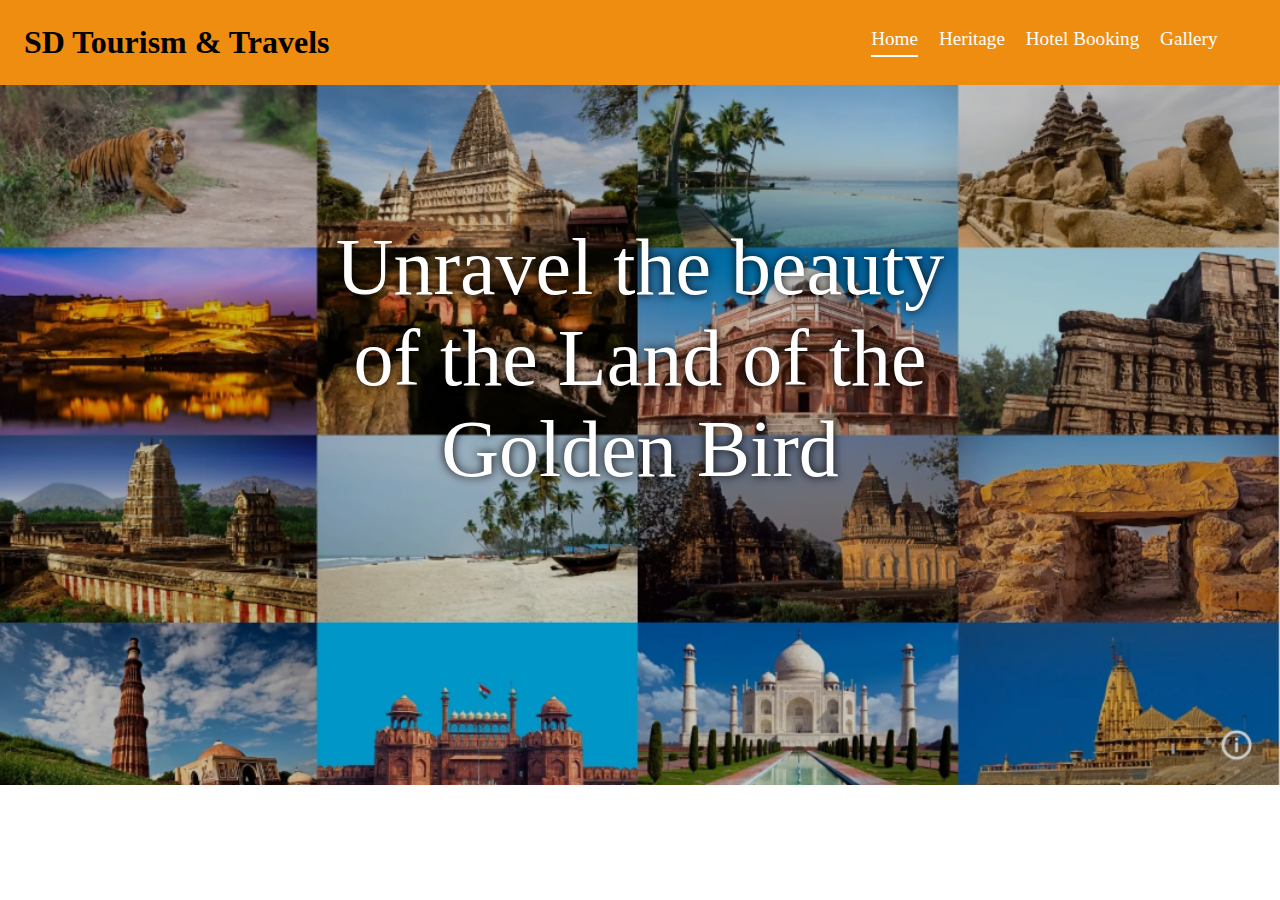
<file: index.html>
<!DOCTYPE html>
<html lang="en">
<head>
    <meta charset="UTF-8">
    <meta name="viewport" content="width=device-width, initial-scale=1.0">
    <title>SD Tourism & Travels</title>
    <link rel="stylesheet" href="./style.css">
</head>
<body>
    <header>
    <div class="logo">SD Tourism & Travels</div>
    <div class="navbar">
        <a href="index.html" class="link" style="border-bottom: 2px solid white;">Home</a>
        <a href="public/heritage.html" class="link">Heritage</a>
        <a href="public/hotel.html" class="link">Hotel Booking</a>
        <a href="public/gallery.html" class="link">Gallery</a>
    </div>

</header>
<div class="image">
    <img src="assets/images/frontimg.png" alt="" width="100%" height="700px">
    <div class="img-content">Unravel the beauty of the Land of the Golden Bird</div>
</div>
<section id=""></section>
</body>
</html>
</file>
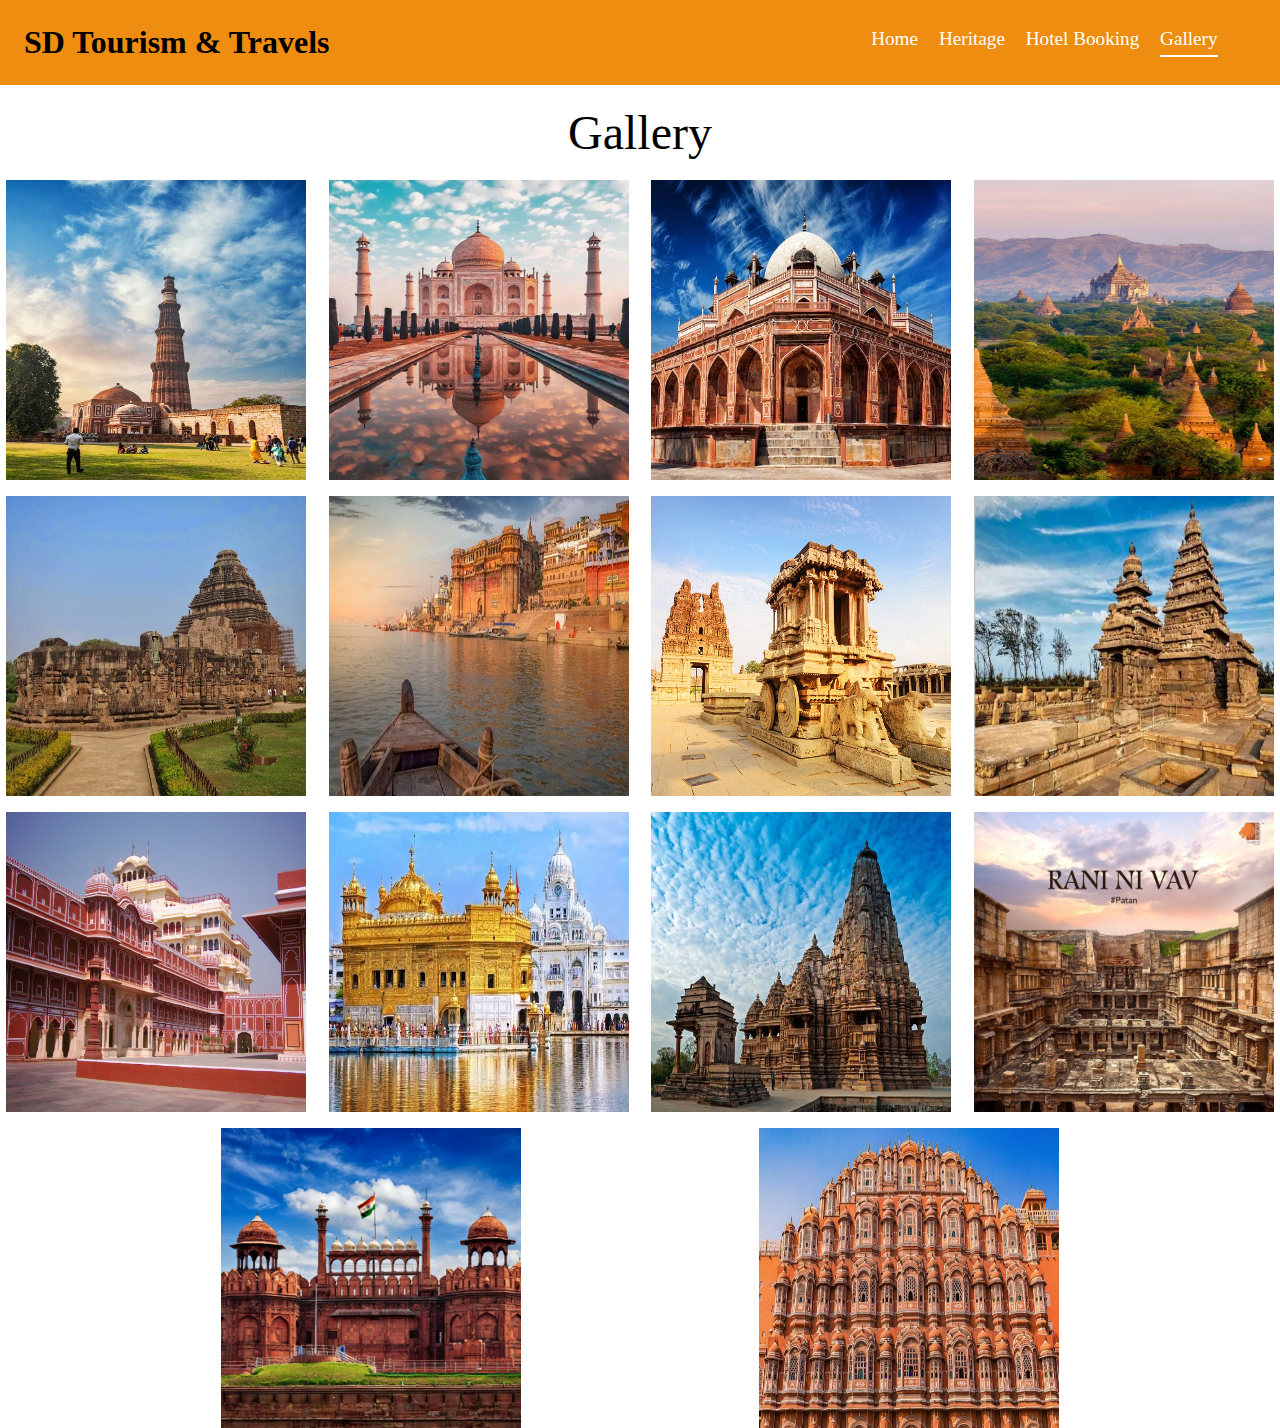
<file: public/gallery.html>
<!DOCTYPE html>
<html lang="en">
<head>
    <meta charset="UTF-8">
    <meta name="viewport" content="width=device-width, initial-scale=1.0">
    <title>SD Tourism & Travels</title>
    <link rel="stylesheet" href="../style.css">
</head>
<body>
    <header>
    <div class="logo">SD Tourism & Travels</div>
    <div class="navbar">
        <a href="../index.html" class="link">Home</a>
        <a href="heritage.html" class="link">Heritage</a>
        <a href="hotel.html" class="link">Hotel Booking</a>
        <a href="gallery.html" class="link" style="border-bottom: 2px solid white;">Gallery</a>
    </div>

</header>
<div class="heading">Gallery</div>
<div class="photo-list">
    <img src="../assets/images/Qutub_minar.jpg" alt="">
    <img src="../assets/images/taj_mahal.jpg" alt="">
    <img src="../assets/images/Humayun_tomb.jpg" alt="">
    <img src="../assets/images/img3.jpg" alt="">
    <img src="../assets/images/img4.jpg" alt="">
    <img src="../assets/images/img5.jpg" alt="">
    <img src="../assets/images/img6.jpg" alt="">
    <img src="../assets/images/Mahabalipuram.png" alt="">
    <img src="../assets/images/jaipur_cityPalace.png" alt="">
    <img src="../assets/images/golden_temple.jpg" alt="">
    <img src="../assets/images/Kandariya_Mahadeva.jpg" alt="">
    <img src="../assets/images/rani_ki_vav.jpg" alt="">
    <img src="../assets/images/Red_fort.jpg" alt="">
    <img src="../assets/images/Hawa_Mahal.jpg" alt="">
</div>

</body>
</html>
</file>
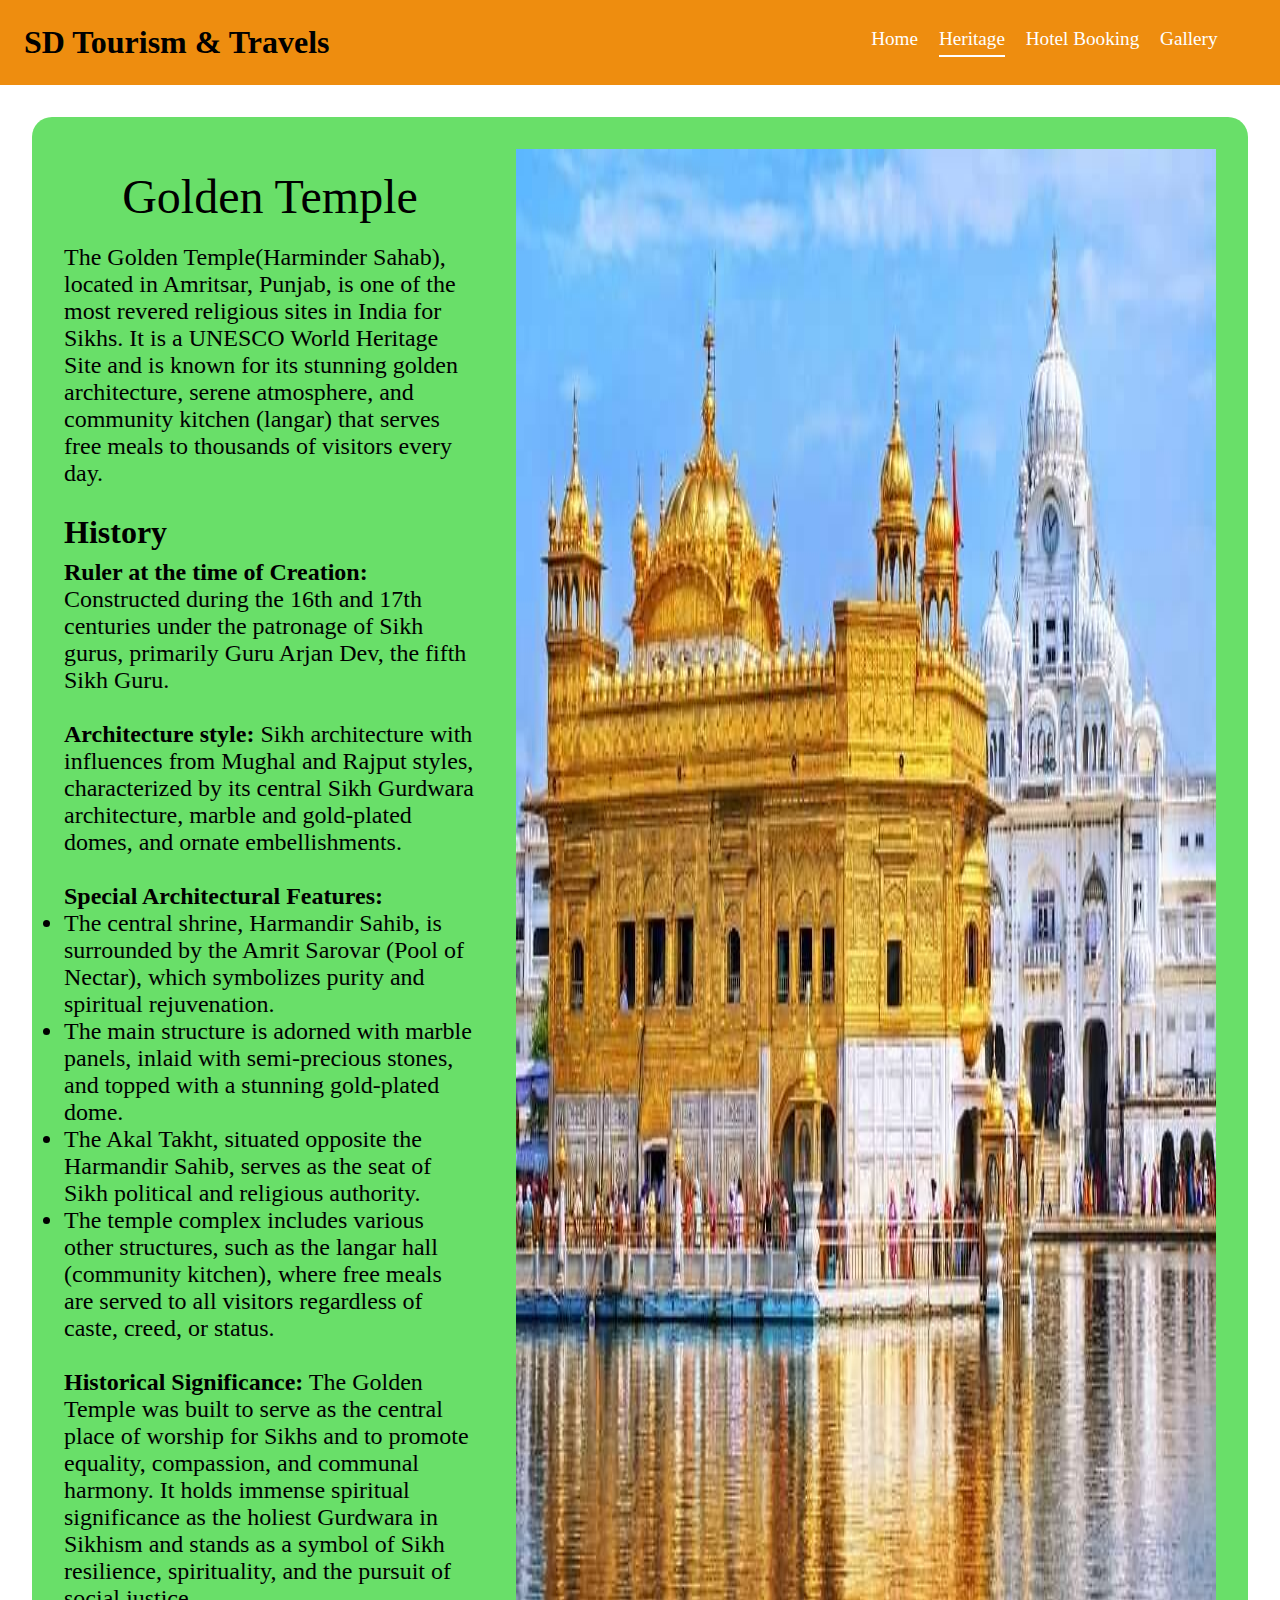
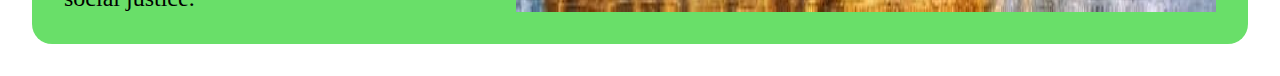
<file: public/golden_temple.html>
<!DOCTYPE html>
<html lang="en">

<head>
    <meta charset="UTF-8" />
    <meta name="viewport" content="width=device-width, initial-scale=1.0" />
    <title>SD Tourism & Travels</title>
    <link rel="stylesheet" href="../style.css" />
</head>

<body>
    <header>
        <div class="logo">SD Tourism & Travels</div>
        <div class="navbar">
            <a href="../index.html" class="link">Home</a>
            <a href="heritage.html" class="link" style="border-bottom: 2px solid white">Heritage</a>
            <a href="hotel.html" class="link">Hotel Booking</a>
            <a href="gallery.html" class="link">Gallery</a>
        </div>
    </header>

    <div class="site-content">
        <div class="site-inner-content">
            <div class="heading">Golden Temple</div>
            <div>
                The Golden Temple(Harminder Sahab), located in Amritsar, Punjab, is one of the most revered religious sites in India for Sikhs. It is a UNESCO World Heritage Site and is known for its stunning golden architecture, serene atmosphere, and community kitchen (langar) that serves free meals to thousands of visitors every day.
            </div>
            <br />
            <div style="font-weight: bold; font-size: 2rem; margin-bottom: 8px">
                History
            </div>
            <div>
                <strong>Ruler at the time of Creation:</strong>  Constructed during the 16th and 17th centuries under the patronage of Sikh gurus, primarily Guru Arjan Dev, the fifth Sikh Guru.
                <br /><br />
                <strong>Architecture style:</strong>  Sikh architecture with influences from Mughal and Rajput styles, characterized by its central Sikh Gurdwara architecture, marble and gold-plated domes, and ornate embellishments.
                <br /><br />
                <strong>Special Architectural Features:</strong> <br />
                <ul>
                    <li>The central shrine, Harmandir Sahib, is surrounded by the Amrit Sarovar (Pool of Nectar), which symbolizes purity and spiritual rejuvenation.</li>
                    <li>The main structure is adorned with marble panels, inlaid with semi-precious stones, and topped with a stunning gold-plated dome.</li>
                    <li>The Akal Takht, situated opposite the Harmandir Sahib, serves as the seat of Sikh political and religious authority.</li>
                    <li>The temple complex includes various other structures, such as the langar hall (community kitchen), where free meals are served to all visitors regardless of caste, creed, or status.</li>
                </ul>
                <br />
                <strong>Historical Significance:</strong>  The Golden Temple was built to serve as the central place of worship for Sikhs and to promote equality, compassion, and communal harmony. It holds immense spiritual significance as the holiest Gurdwara in Sikhism and stands as a symbol of Sikh resilience, spirituality, and the pursuit of social justice.
            </div>
        </div>
        <img src="../assets/images/golden_temple.jpg" alt="" style="margin-left: 40px;" />
    </div>
</body>

</html>
</file>
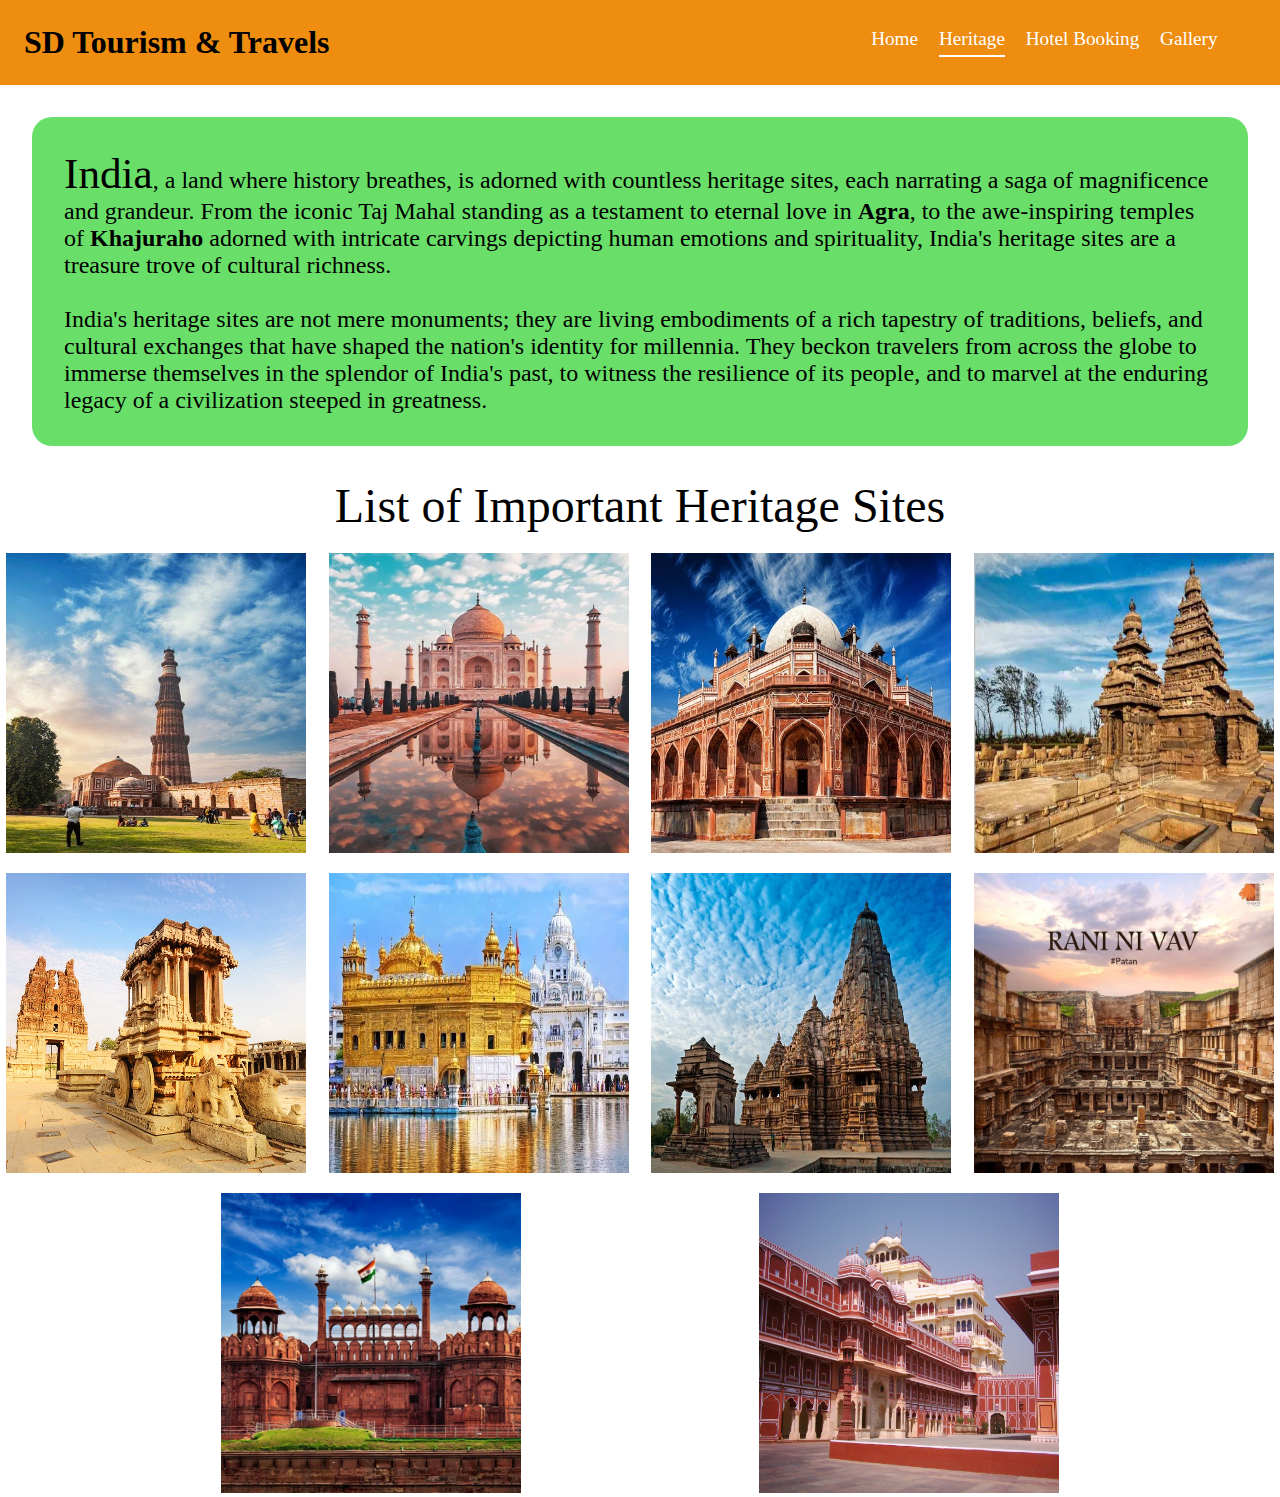
<file: public/heritage.html>
<!DOCTYPE html>
<html lang="en">

<head>
    <meta charset="UTF-8" />
    <meta name="viewport" content="width=device-width, initial-scale=1.0" />
    <title>SD Tourism & Travels</title>
    <link rel="stylesheet" href="../style.css" />
</head>

<body>
    <header>
        <div class="logo">SD Tourism & Travels</div>
        <div class="navbar">
            <a href="../index.html" class="link">Home</a>
            <a href="heritage.html" class="link" style="border-bottom: 2px solid white;">Heritage</a>
            <a href="hotel.html" class="link">Hotel Booking</a>
            <a href="gallery.html" class="link">Gallery</a>
        </div>
    </header>

    <div class="box-content">
        <span style="font-size: 2.7rem;">India</span>, a land where history breathes, is adorned with countless heritage sites, each narrating a saga of magnificence and grandeur. From the iconic Taj Mahal standing as a testament to eternal love in <strong>Agra</strong>, to the awe-inspiring temples of <strong>Khajuraho</strong> adorned with intricate carvings depicting human emotions and spirituality, India's heritage sites are a treasure trove of cultural richness.
        <br><br>
        India's heritage sites are not mere monuments; they are living embodiments of a rich tapestry of traditions, beliefs, and cultural exchanges that have shaped the nation's identity for millennia. They beckon travelers from across the globe to immerse themselves in the splendor of India's past, to witness the resilience of its people, and to marvel at the enduring legacy of a civilization steeped in greatness.
    </div>
    <div class="heading">List of Important Heritage Sites</div>
<div class="photo-list">
    <a href="Qutub.html"><img src="../assets/images/Qutub_minar.jpg" alt=""></a>
    <a href="taj.html"><img src="../assets/images/taj_mahal.jpg" alt=""></a>
    <a href="humayun.html"><img src="../assets/images/Humayun_tomb.jpg" alt=""></a>
    <a href="mahabalipuram.html"><img src="../assets/images/Mahabalipuram.png" alt=""></a>
    <a href="sunkonark.html"><img src="../assets/images/img6.jpg" alt=""></a>
    <a href="golden_temple.html"><img src="../assets/images/golden_temple.jpg" alt=""></a>
    <a href="kandariya.html"><img src="../assets/images/Kandariya_Mahadeva.jpg" alt=""></a>
    <a href="raniKiVav.html"><img src="../assets/images/rani_ki_vav.jpg" alt=""></a>
    <a href="redFort.html"><img src="../assets/images/Red_fort.jpg" alt=""></a>
    <a href="jaipurPalace.html"><img src="../assets/images/jaipur_cityPalace.png" alt=""></a>
</div>
</body>

</html>
</file>
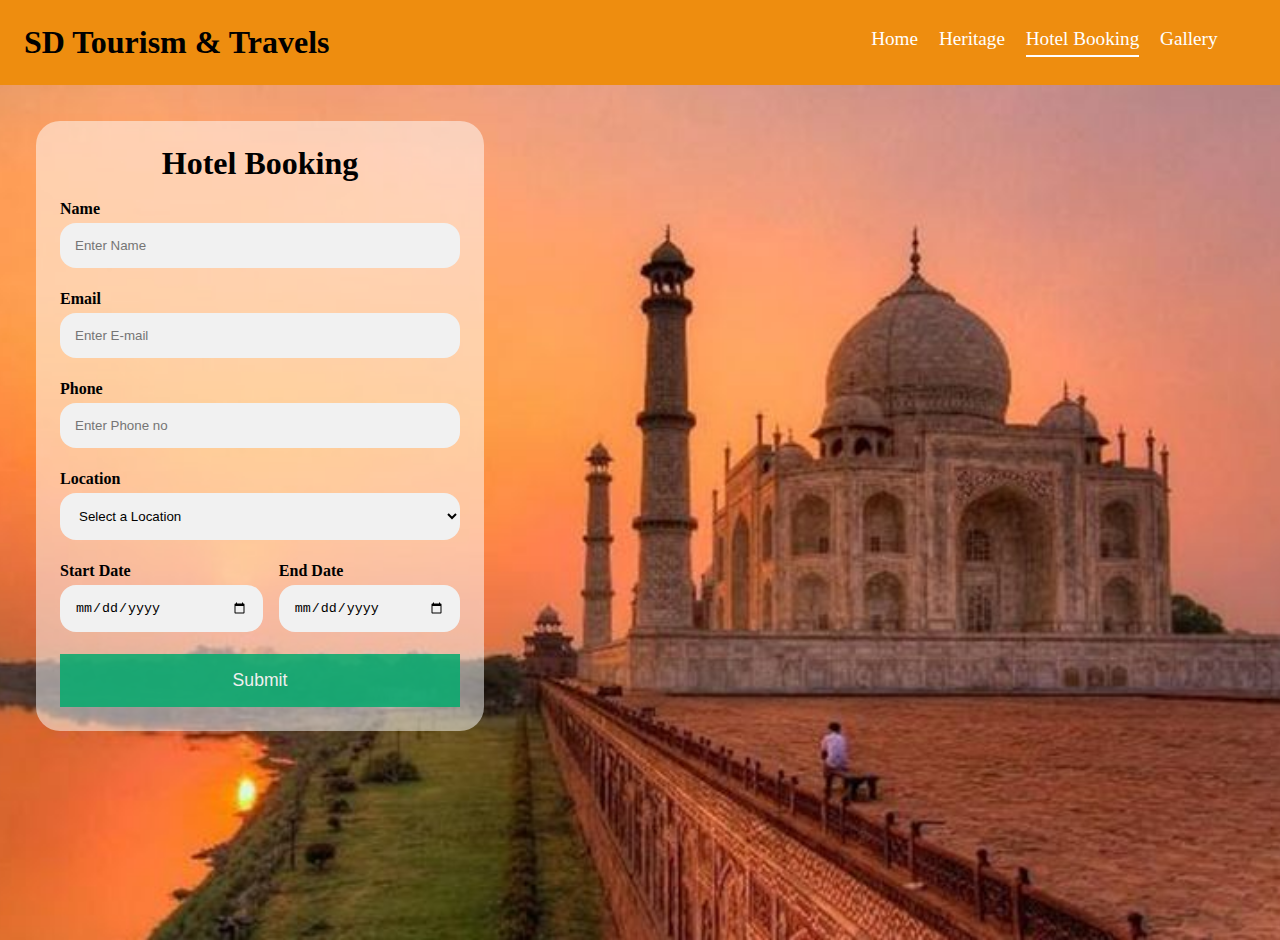
<file: public/hotel.html>
<!DOCTYPE html>
<html lang="en">
<head>
    <meta charset="UTF-8">
    <meta name="viewport" content="width=device-width, initial-scale=1.0">
    <title>SD Tourism & Travels</title>
    <link rel="stylesheet" href="../style.css">
</head>
<body>
    <header>
    <div class="logo">SD Tourism & Travels</div>
    <div class="navbar">
        <a href="../index.html" class="link">Home</a>
        <a href="heritage.html" class="link">Heritage</a>
        <a href="hotel.html" class="link" style="border-bottom: 2px solid white;">Hotel Booking</a>
        <a href="gallery.html" class="link">Gallery</a>
    </div>

</header>
<div class="bg-img">
    <form action="" class="container">
        <h1 align="center">Hotel Booking</h1>
        <br>

        <label for="name"><b>Name</b></label>
        <input type="text" placeholder="Enter Name" name="name" required />

        <label for="email"><b>Email</b></label>
        <input type="email" placeholder="Enter E-mail" name="email" required />

        <label for="phone"><b>Phone</b></label>
        <input type="tel" placeholder="Enter Phone no" id="phone" name="phone" required />

        <label for="location"><b>Location</b></label>
        <select id="location" name="location" required>
            <option value="" disabled selected>Select a Location</option>
            <option value="Delhi">Delhi</option>
            <option value="Agra">Agra</option>
            <option value="Uttar Pradesh">Uttar Pradesh</option>
            <option value="Rajasthan">Rajasthan</option>
            <option value="Madhaya Pradesh">Madhaya Pradesh</option>
            <option value="Gujarat">Gujarat</option>
            <option value="Karnataka">Karnataka</option>
        </select>
        <div style="display: flex; gap: 1rem;">
        <div >
            <label for="sdate"><b>Start Date</b></label>
            <input type="date" placeholder="Start Date" id="sdate" name="sdate" required />
        </div>
        <div style="width: 50%;">
            <label for="edate"><b>End Date</b></label>
            <input type="date" placeholder="End Date" id="edate" name="edate" required />
        </div>
    </div>

        <button type="submit" class="btn">Submit</button>
    </form>
</div>
</body>
</html>
</file>
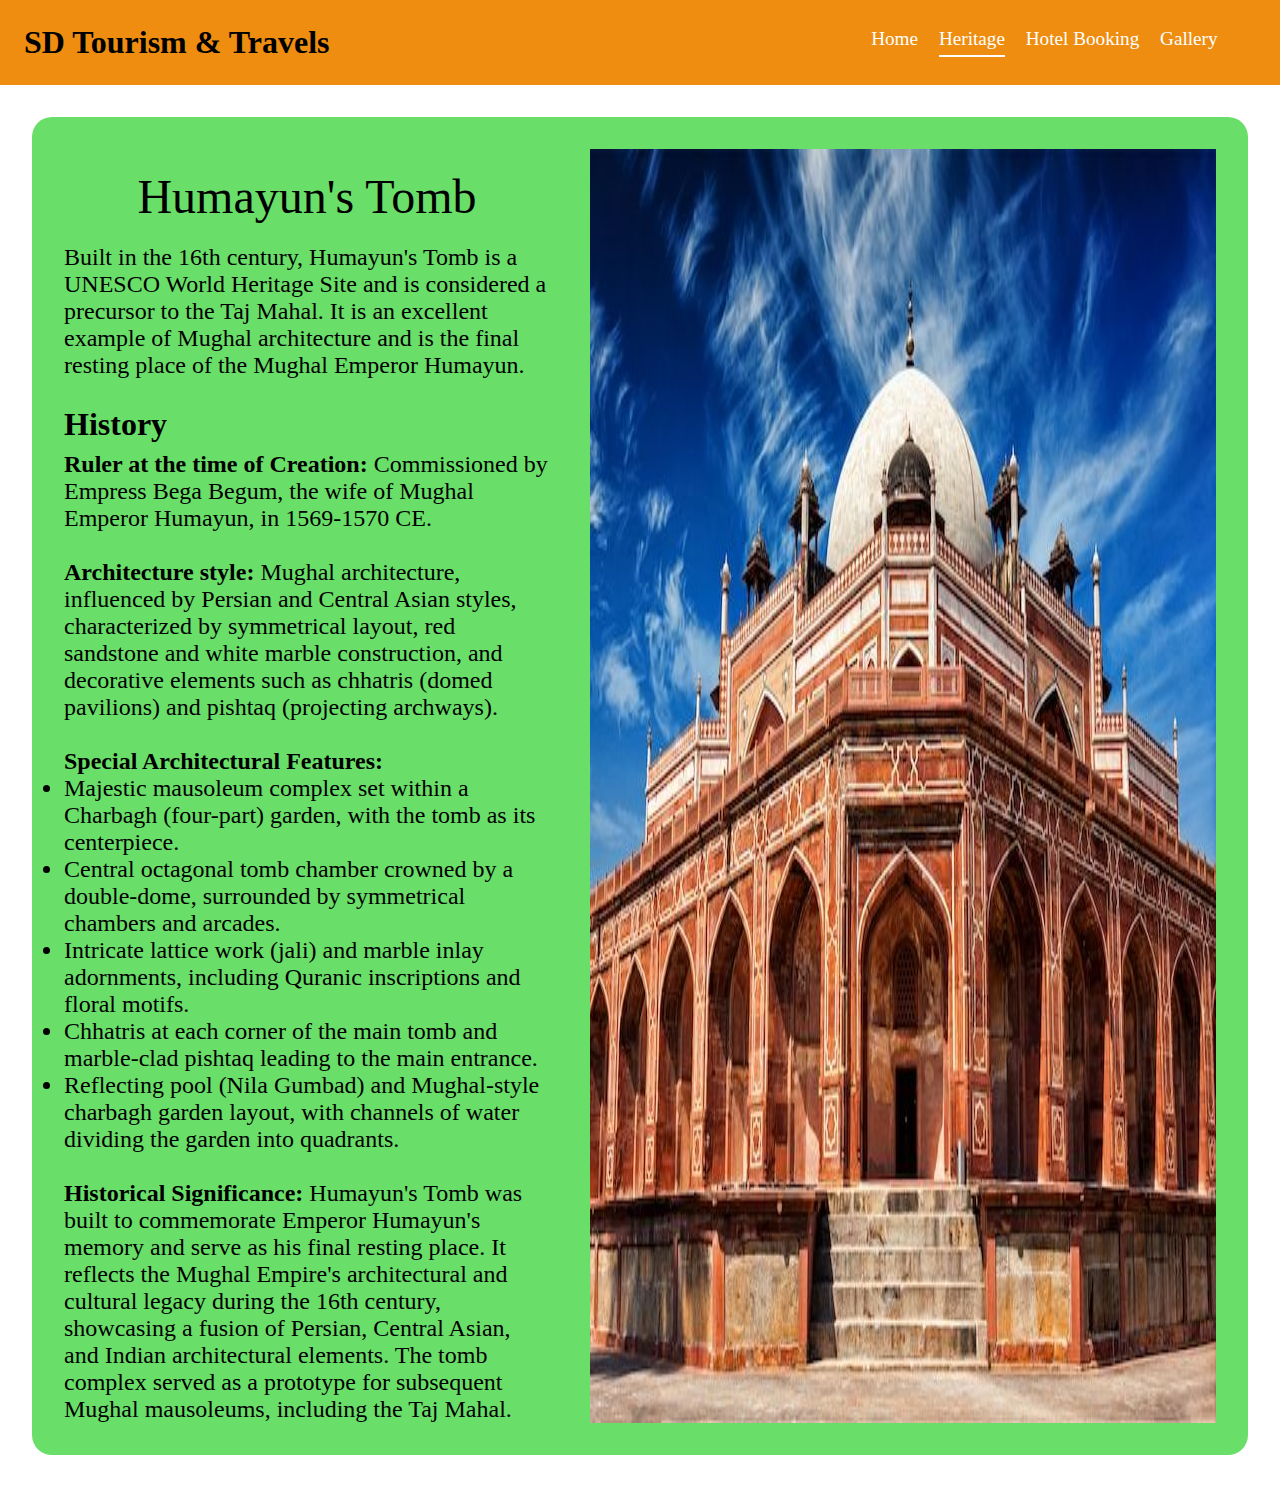
<file: public/humayun.html>
<!DOCTYPE html>
<html lang="en">

<head>
    <meta charset="UTF-8" />
    <meta name="viewport" content="width=device-width, initial-scale=1.0" />
    <title>SD Tourism & Travels</title>
    <link rel="stylesheet" href="../style.css" />
</head>

<body>
    <header>
        <div class="logo">SD Tourism & Travels</div>
        <div class="navbar">
            <a href="../index.html" class="link">Home</a>
            <a href="heritage.html" class="link" style="border-bottom: 2px solid white">Heritage</a>
            <a href="hotel.html" class="link">Hotel Booking</a>
            <a href="gallery.html" class="link">Gallery</a>
        </div>
    </header>

    <div class="site-content">
        <div class="site-inner-content">
            <div class="heading">Humayun's Tomb</div>
            <div>
                Built in the 16th century, Humayun's Tomb is a UNESCO World Heritage Site and is considered a precursor to the Taj Mahal. It is an excellent example of Mughal architecture and is the final resting place of the Mughal Emperor Humayun.
            </div>
            <br />
            <div style="font-weight: bold; font-size: 2rem; margin-bottom: 8px">
                History
            </div>
            <div>
                <strong>Ruler at the time of Creation:</strong> Commissioned by Empress Bega Begum, the wife of Mughal Emperor Humayun, in 1569-1570 CE.
                <br /><br />
                <strong>Architecture style:</strong> Mughal architecture, influenced by Persian and Central Asian styles, characterized by symmetrical layout, red sandstone and white marble construction, and decorative elements such as chhatris (domed pavilions) and pishtaq (projecting archways).
                <br /><br />
                <strong>Special Architectural Features:</strong> <br />
                <ul>
                    <li>Majestic mausoleum complex set within a Charbagh (four-part) garden, with the tomb as its centerpiece.</li>
                    <li>Central octagonal tomb chamber crowned by a double-dome, surrounded by symmetrical chambers and arcades.</li>
                    <li>Intricate lattice work (jali) and marble inlay adornments, including Quranic inscriptions and floral motifs.</li>
                    <li>Chhatris at each corner of the main tomb and marble-clad pishtaq leading to the main entrance.</li>
                    <li>Reflecting pool (Nila Gumbad) and Mughal-style charbagh garden layout, with channels of water dividing the garden into quadrants.</li>
                </ul>
                <br />
                <strong>Historical Significance:</strong> Humayun's Tomb was built to commemorate Emperor Humayun's memory and serve as his final resting place. It reflects the Mughal Empire's architectural and cultural legacy during the 16th century, showcasing a fusion of Persian, Central Asian, and Indian architectural elements. The tomb complex served as a prototype for subsequent Mughal mausoleums, including the Taj Mahal.
            </div>
        </div>
        <img src="../assets/images/Humayun_tomb.jpg" alt="" style="margin-left: 40px;" />
    </div>
</body>

</html>
</file>
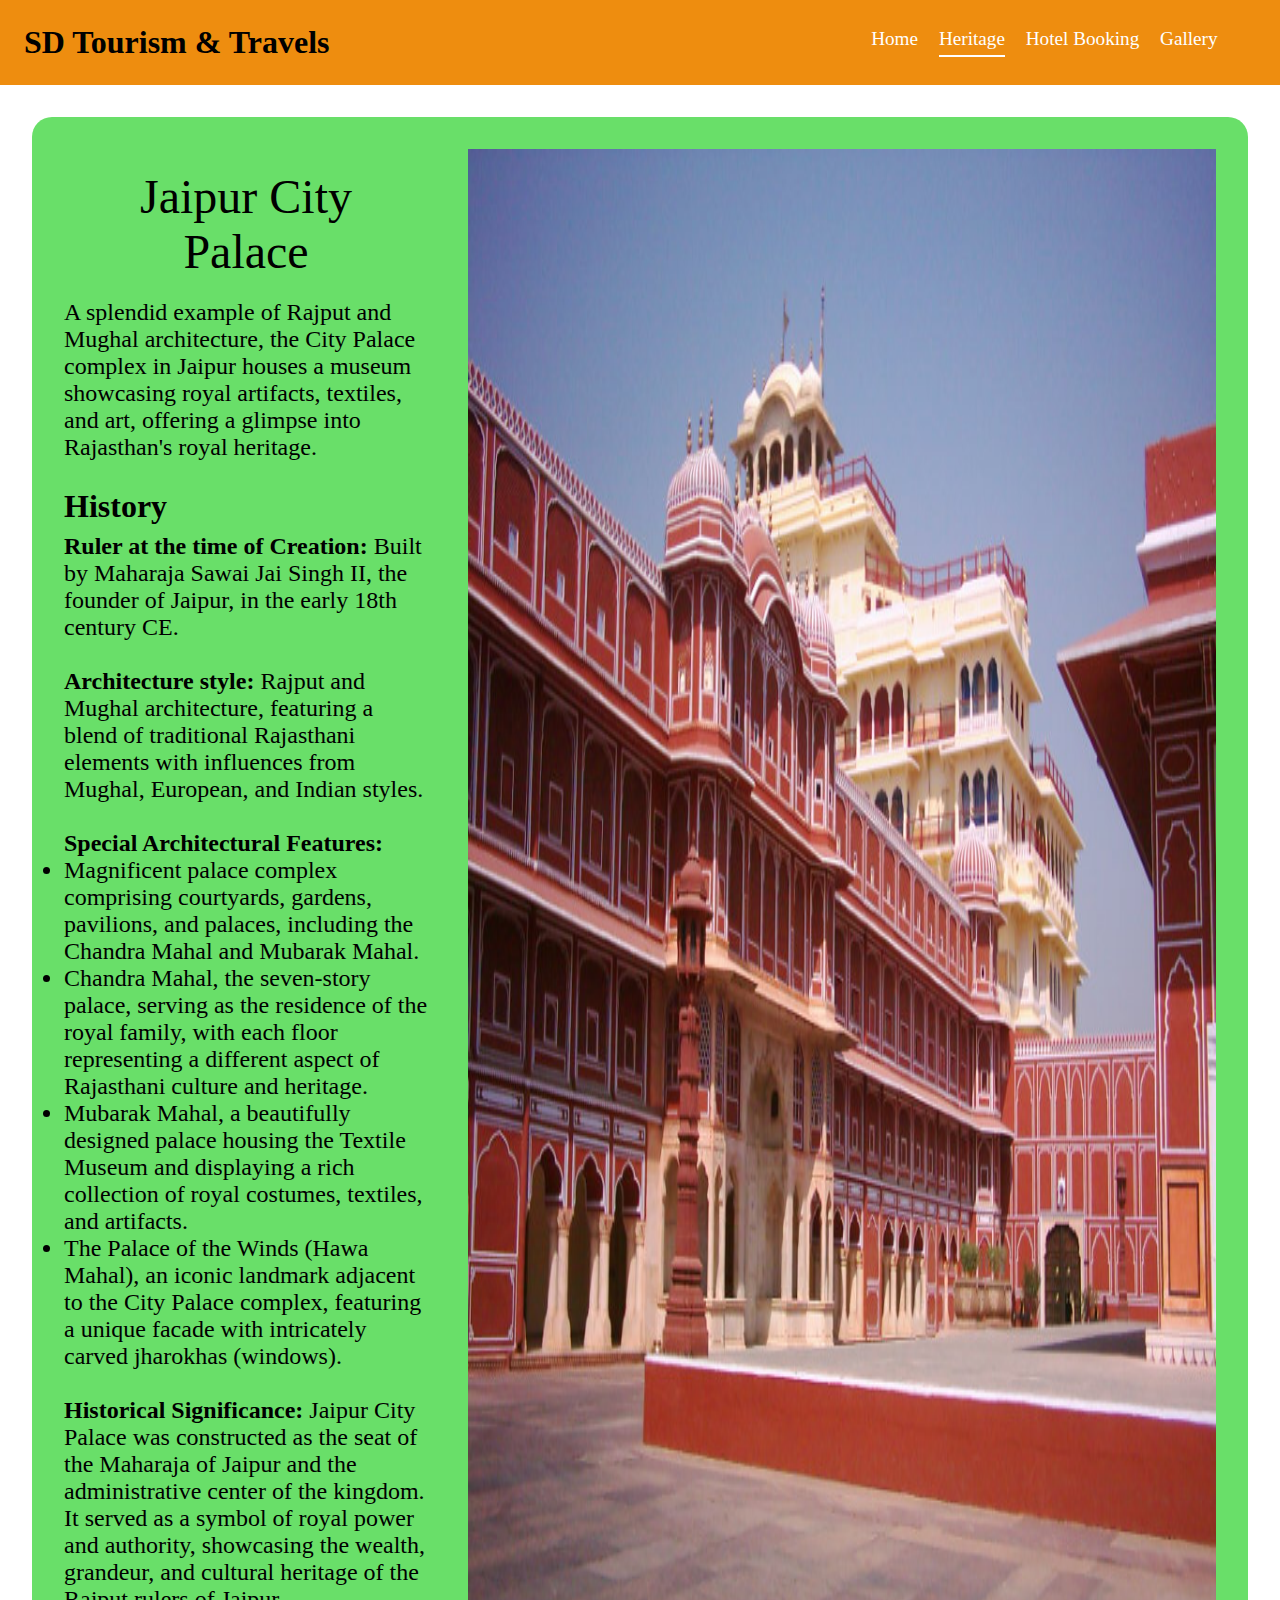
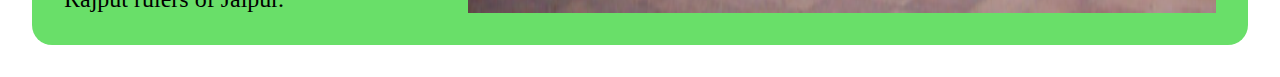
<file: public/jaipurPalace.html>
<!DOCTYPE html>
<html lang="en">

<head>
    <meta charset="UTF-8" />
    <meta name="viewport" content="width=device-width, initial-scale=1.0" />
    <title>SD Tourism & Travels</title>
    <link rel="stylesheet" href="../style.css" />
</head>

<body>
    <header>
        <div class="logo">SD Tourism & Travels</div>
        <div class="navbar">
            <a href="../index.html" class="link">Home</a>
            <a href="heritage.html" class="link" style="border-bottom: 2px solid white">Heritage</a>
            <a href="hotel.html" class="link">Hotel Booking</a>
            <a href="gallery.html" class="link">Gallery</a>
        </div>
    </header>

    <div class="site-content">
        <div class="site-inner-content">
            <div class="heading">Jaipur City Palace</div>
            <div>
                A splendid example of Rajput and Mughal architecture, the City Palace complex in Jaipur houses a museum showcasing royal artifacts, textiles, and art, offering a glimpse into Rajasthan's royal heritage.
            </div>
            <br />
            <div style="font-weight: bold; font-size: 2rem; margin-bottom: 8px">
                History
            </div>
            <div>
                <strong>Ruler at the time of Creation:</strong> Built by Maharaja Sawai Jai Singh II, the founder of Jaipur, in the early 18th century CE.
                <br /><br />
                <strong>Architecture style:</strong> Rajput and Mughal architecture, featuring a blend of traditional Rajasthani elements with influences from Mughal, European, and Indian styles.
                <br /><br />
                <strong>Special Architectural Features:</strong> <br />
                <ul>
                    <li>Magnificent palace complex comprising courtyards, gardens, pavilions, and palaces, including the Chandra Mahal and Mubarak Mahal.</li>
                    <li>Chandra Mahal, the seven-story palace, serving as the residence of the royal family, with each floor representing a different aspect of Rajasthani culture and heritage.</li>
                    <li>Mubarak Mahal, a beautifully designed palace housing the Textile Museum and displaying a rich collection of royal costumes, textiles, and artifacts.</li>
                    <li>The Palace of the Winds (Hawa Mahal), an iconic landmark adjacent to the City Palace complex, featuring a unique facade with intricately carved jharokhas (windows).</li>
                </ul>
                <br />
                <strong>Historical Significance:</strong> Jaipur City Palace was constructed as the seat of the Maharaja of Jaipur and the administrative center of the kingdom. It served as a symbol of royal power and authority, showcasing the wealth, grandeur, and cultural heritage of the Rajput rulers of Jaipur. 
            </div>
        </div>
        <img src="../assets/images/jaipur_cityPalace.png" alt="" style="margin-left: 40px;" />
    </div>
</body>

</html>
</file>
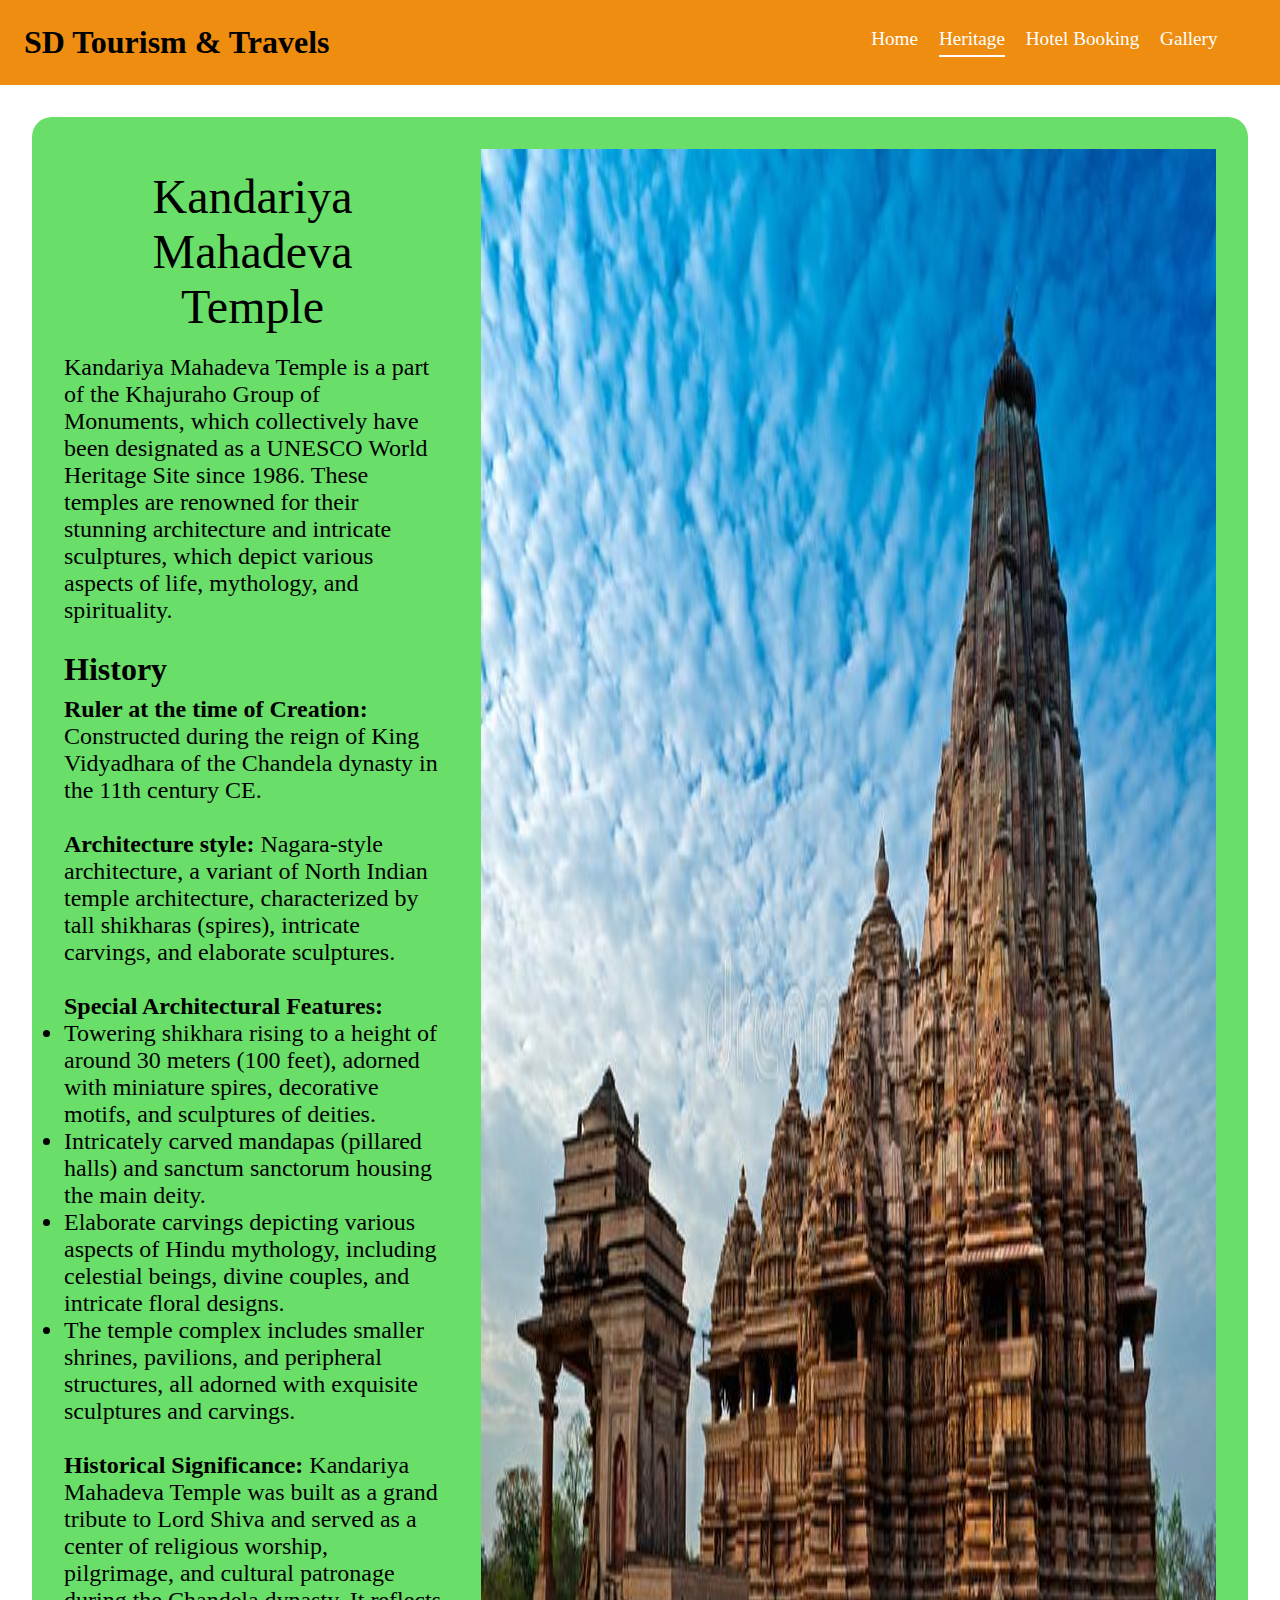
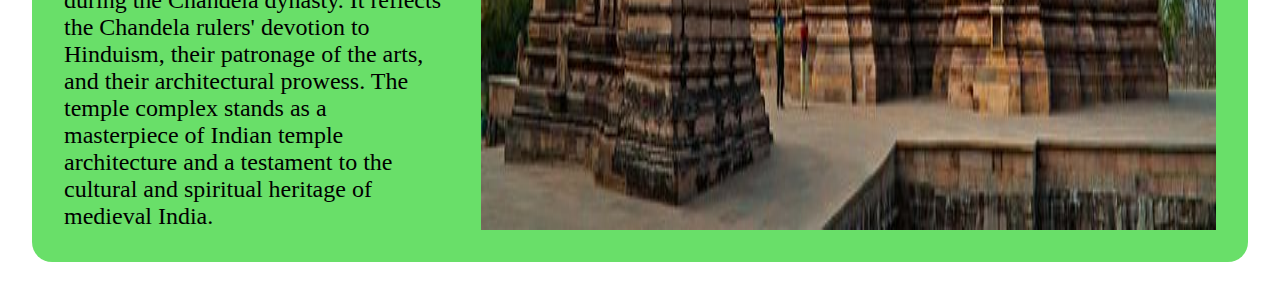
<file: public/kandariya.html>
<!DOCTYPE html>
<html lang="en">

<head>
    <meta charset="UTF-8" />
    <meta name="viewport" content="width=device-width, initial-scale=1.0" />
    <title>SD Tourism & Travels</title>
    <link rel="stylesheet" href="../style.css" />
</head>

<body>
    <header>
        <div class="logo">SD Tourism & Travels</div>
        <div class="navbar">
            <a href="../index.html" class="link">Home</a>
            <a href="heritage.html" class="link" style="border-bottom: 2px solid white">Heritage</a>
            <a href="hotel.html" class="link">Hotel Booking</a>
            <a href="gallery.html" class="link">Gallery</a>
        </div>
    </header>

    <div class="site-content">
        <div class="site-inner-content">
            <div class="heading">Kandariya Mahadeva Temple</div>
            <div>
                Kandariya Mahadeva Temple is a part of the Khajuraho Group of Monuments, which collectively have been designated as a UNESCO World Heritage Site since 1986. These temples are renowned for their stunning architecture and intricate sculptures, which depict various aspects of life, mythology, and spirituality. 
            </div>
            <br />
            <div style="font-weight: bold; font-size: 2rem; margin-bottom: 8px">
                History
            </div>
            <div>
                <strong>Ruler at the time of Creation:</strong> Constructed during the reign of King Vidyadhara of the Chandela dynasty in the 11th century CE.
                <br /><br />
                <strong>Architecture style:</strong> Nagara-style architecture, a variant of North Indian temple architecture, characterized by tall shikharas (spires), intricate carvings, and elaborate sculptures.
                <br /><br />
                <strong>Special Architectural Features:</strong> <br />
                <ul>
                    <li>Towering shikhara rising to a height of around 30 meters (100 feet), adorned with miniature spires, decorative motifs, and sculptures of deities.</li>
                    <li>Intricately carved mandapas (pillared halls) and sanctum sanctorum housing the main deity.</li>
                    <li>Elaborate carvings depicting various aspects of Hindu mythology, including celestial beings, divine couples, and intricate floral designs.</li>
                    <li>The temple complex includes smaller shrines, pavilions, and peripheral structures, all adorned with exquisite sculptures and carvings.</li>
                </ul>
                <br />
                <strong>Historical Significance:</strong>  Kandariya Mahadeva Temple was built as a grand tribute to Lord Shiva and served as a center of religious worship, pilgrimage, and cultural patronage during the Chandela dynasty. It reflects the Chandela rulers' devotion to Hinduism, their patronage of the arts, and their architectural prowess. The temple complex stands as a masterpiece of Indian temple architecture and a testament to the cultural and spiritual heritage of medieval India.
            </div>
        </div>
        <img src="../assets/images/Kandariya_Mahadeva.jpg" alt="" style="margin-left: 40px;" />
    </div>
</body>

</html>
</file>
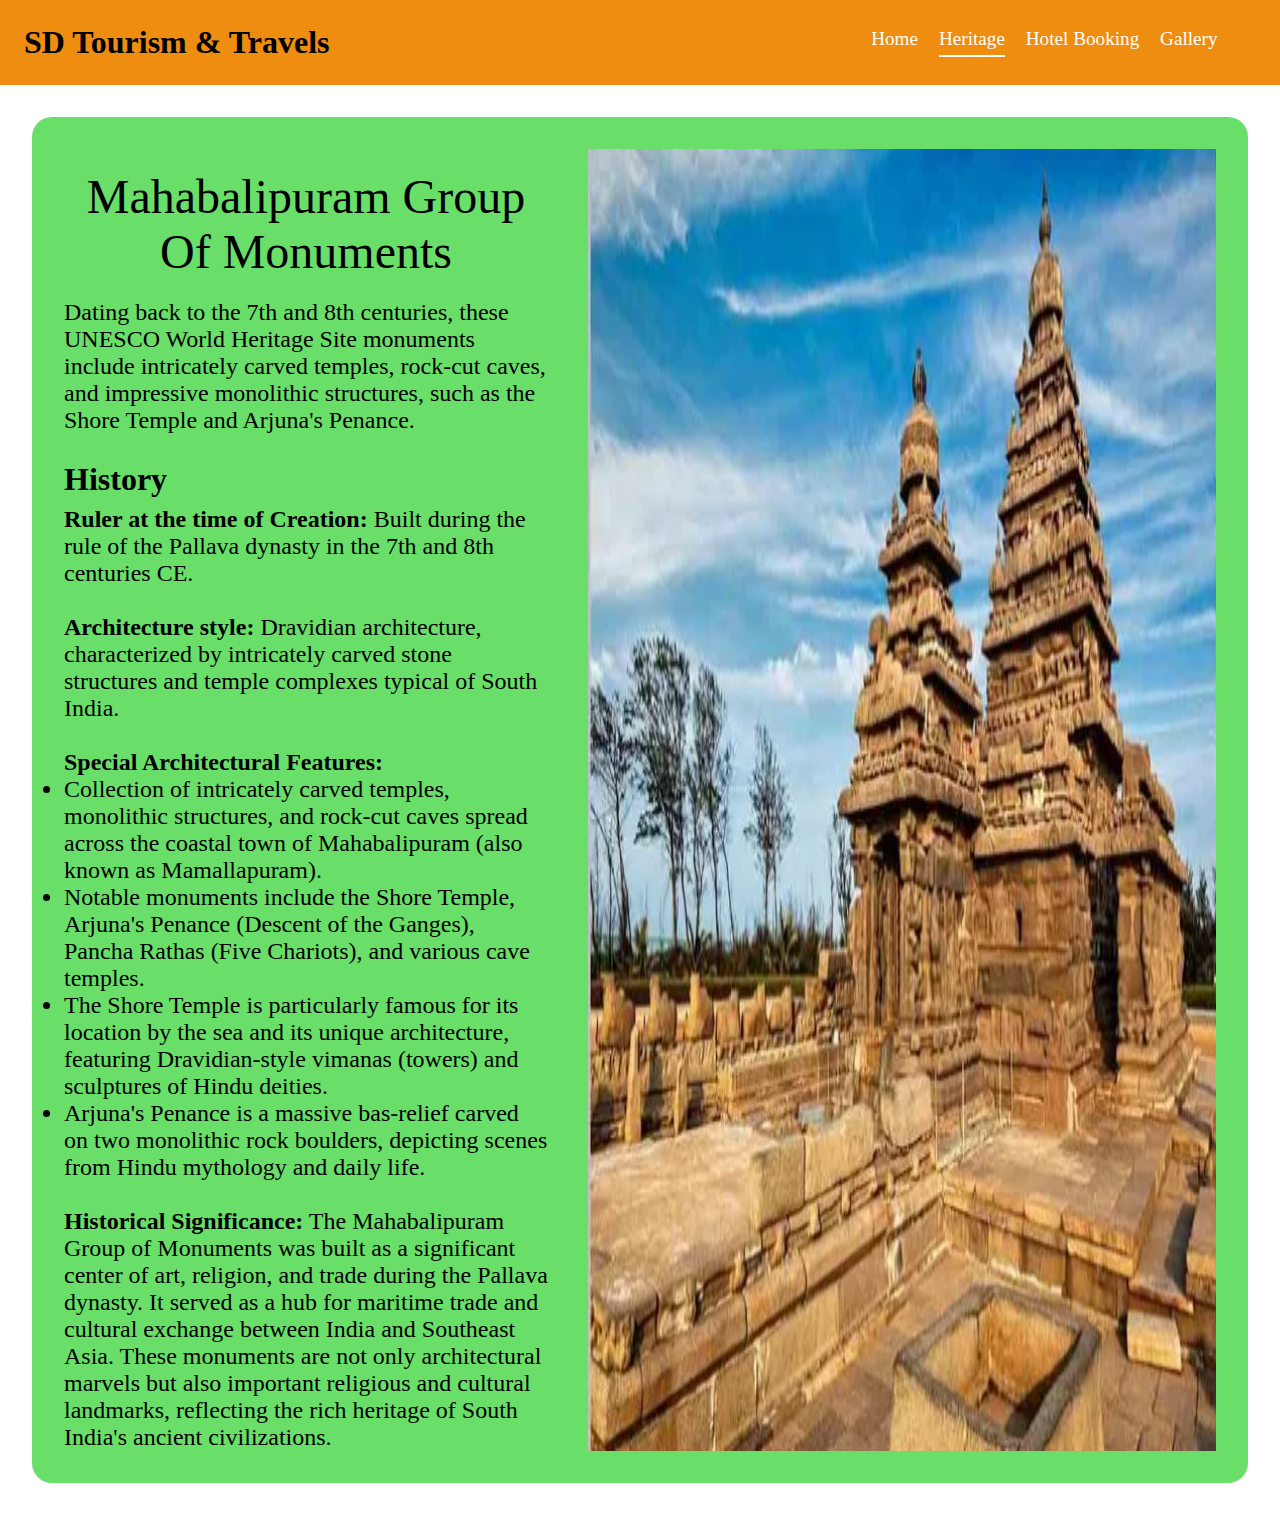
<file: public/mahabalipuram.html>
<!DOCTYPE html>
<html lang="en">

<head>
    <meta charset="UTF-8" />
    <meta name="viewport" content="width=device-width, initial-scale=1.0" />
    <title>SD Tourism & Travels</title>
    <link rel="stylesheet" href="../style.css" />
</head>

<body>
    <header>
        <div class="logo">SD Tourism & Travels</div>
        <div class="navbar">
            <a href="../index.html" class="link">Home</a>
            <a href="heritage.html" class="link" style="border-bottom: 2px solid white">Heritage</a>
            <a href="hotel.html" class="link">Hotel Booking</a>
            <a href="gallery.html" class="link">Gallery</a>
        </div>
    </header>

    <div class="site-content">
        <div class="site-inner-content">
            <div class="heading">Mahabalipuram Group Of Monuments</div>
            <div>
                Dating back to the 7th and 8th centuries, these UNESCO World Heritage Site monuments include intricately carved temples, rock-cut caves, and impressive monolithic structures, such as the Shore Temple and Arjuna's Penance.
            </div>
            <br />
            <div style="font-weight: bold; font-size: 2rem; margin-bottom: 8px">
                History
            </div>
            <div>
                <strong>Ruler at the time of Creation:</strong> Built during the rule of the Pallava dynasty in the 7th and 8th centuries CE.
                <br /><br />
                <strong>Architecture style:</strong> Dravidian architecture, characterized by intricately carved stone structures and temple complexes typical of South India.
                <br /><br />
                <strong>Special Architectural Features:</strong> <br />
                <ul>
                    <li>Collection of intricately carved temples, monolithic structures, and rock-cut caves spread across the coastal town of Mahabalipuram (also known as Mamallapuram).</li>
                    <li>Notable monuments include the Shore Temple, Arjuna's Penance (Descent of the Ganges), Pancha Rathas (Five Chariots), and various cave temples.</li>
                    <li>The Shore Temple is particularly famous for its location by the sea and its unique architecture, featuring Dravidian-style vimanas (towers) and sculptures of Hindu deities.</li>
                    <li>Arjuna's Penance is a massive bas-relief carved on two monolithic rock boulders, depicting scenes from Hindu mythology and daily life.</li>
                </ul>
                <br />
                <strong>Historical Significance:</strong> The Mahabalipuram Group of Monuments was built as a significant center of art, religion, and trade during the Pallava dynasty. It served as a hub for maritime trade and cultural exchange between India and Southeast Asia. These monuments are not only architectural marvels but also important religious and cultural landmarks, reflecting the rich heritage of South India's ancient civilizations.
            </div>
        </div>
        <img src="../assets/images/Mahabalipuram.png" alt="" style="margin-left: 40px;" />
    </div>
</body>

</html>
</file>
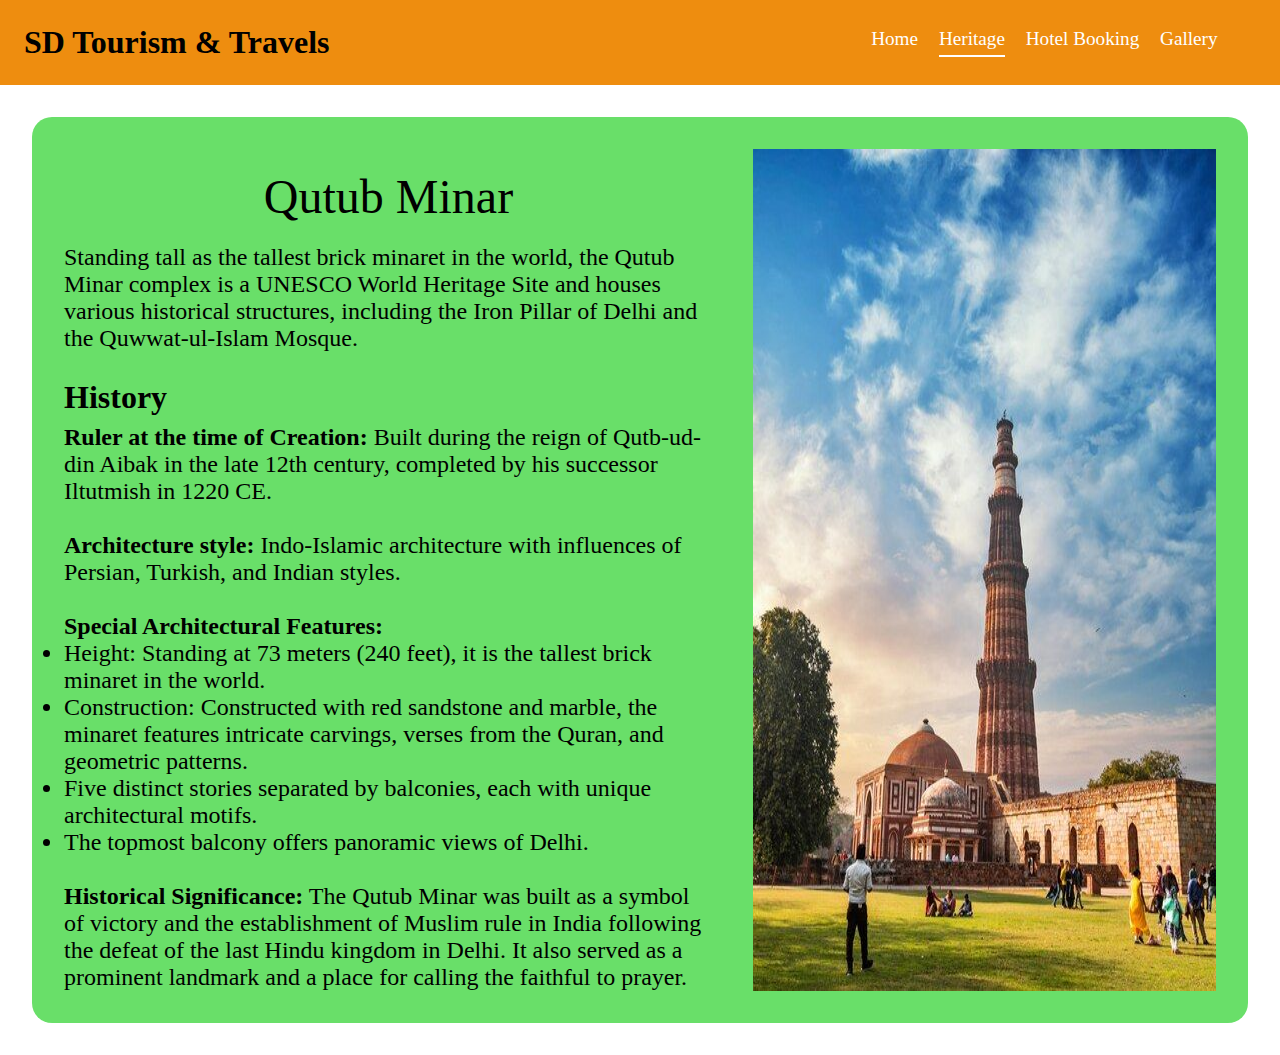
<file: public/Qutub.html>
<!DOCTYPE html>
<html lang="en">

<head>
    <meta charset="UTF-8" />
    <meta name="viewport" content="width=device-width, initial-scale=1.0" />
    <title>SD Tourism & Travels</title>
    <link rel="stylesheet" href="../style.css" />
</head>

<body>
    <header>
        <div class="logo">SD Tourism & Travels</div>
        <div class="navbar">
            <a href="../index.html" class="link">Home</a>
            <a href="heritage.html" class="link" style="border-bottom: 2px solid white">Heritage</a>
            <a href="hotel.html" class="link">Hotel Booking</a>
            <a href="gallery.html" class="link">Gallery</a>
        </div>
    </header>

    <div class="site-content">
        <div class="site-inner-content">
            <div class="heading">Qutub Minar</div>
            <div>
                Standing tall as the tallest brick minaret in the world, the Qutub
                Minar complex is a UNESCO World Heritage Site and houses various
                historical structures, including the Iron Pillar of Delhi and the
                Quwwat-ul-Islam Mosque.
            </div>
            <br />
            <div style="font-weight: bold; font-size: 2rem; margin-bottom: 8px">
                History
            </div>
            <div>
                <strong>Ruler at the time of Creation:</strong> Built during the reign of Qutb-ud-din
                Aibak in the late 12th century, completed by his successor Iltutmish
                in 1220 CE.
                <br /><br />
                <strong>Architecture style:</strong> Indo-Islamic architecture with influences of
                Persian, Turkish, and Indian styles.
                <br /><br />
                <strong>Special Architectural Features:</strong> <br />
                <ul>
                    <li>Height: Standing at 73 meters (240
                        feet), it is the tallest brick minaret in the world.</li>
                    <li>Construction:
                        Constructed with red sandstone and marble, the minaret features
                        intricate carvings, verses from the Quran, and geometric patterns.</li>
                    <li>Five distinct stories separated by balconies, each with unique
                        architectural motifs.</li>
                    <li>The topmost balcony offers panoramic views of
                        Delhi.</li>
                </ul>
                <br />
                <strong>Historical Significance:</strong> The Qutub Minar was built as a
                symbol of victory and the establishment of Muslim rule in India
                following the defeat of the last Hindu kingdom in Delhi. It also
                served as a prominent landmark and a place for calling the faithful to
                prayer.
            </div>
        </div>
        <img src="../assets/images/Qutub_minar.jpg" alt="" style="margin-left: 40px;" />
    </div>
</body>

</html>
</file>
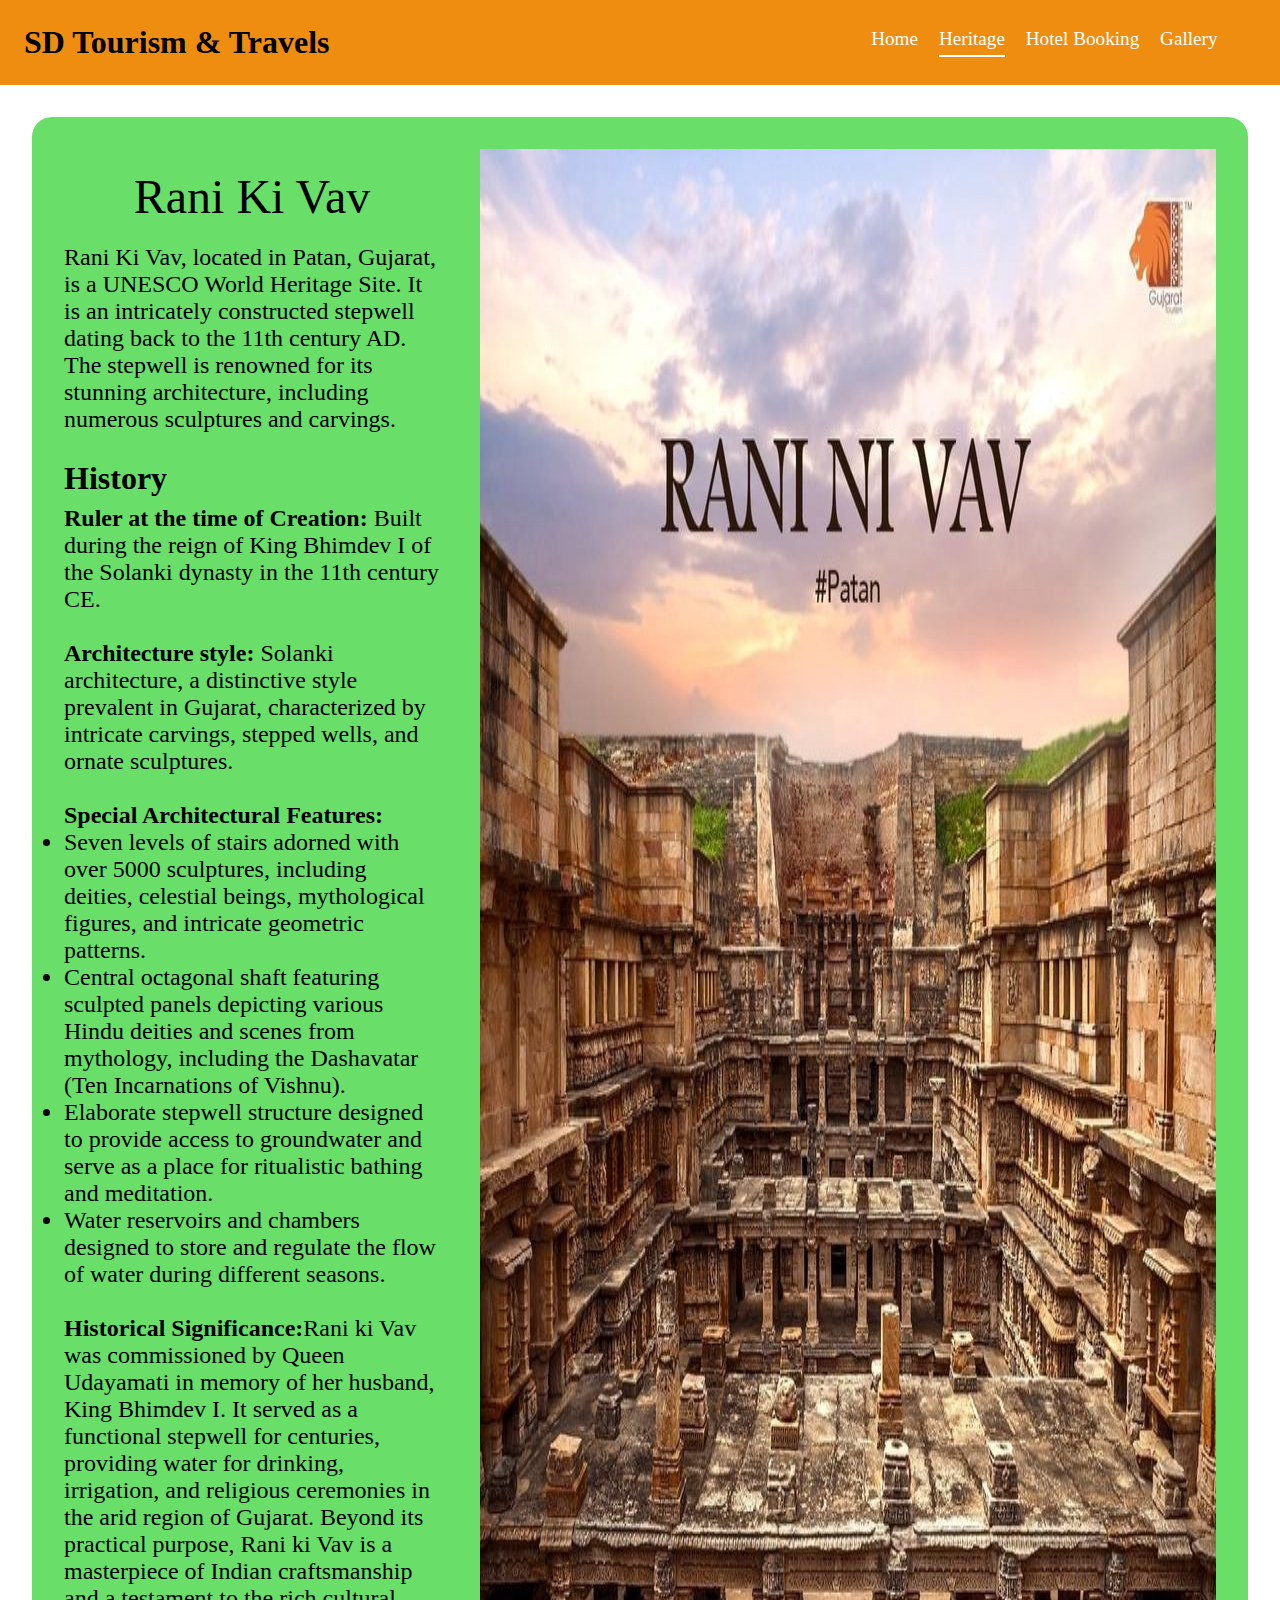
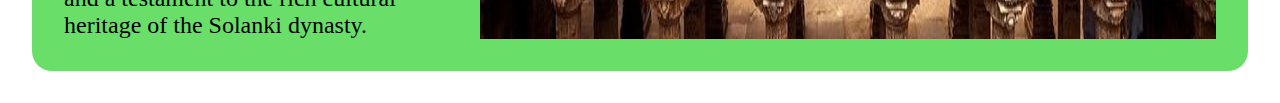
<file: public/raniKiVav.html>
<!DOCTYPE html>
<html lang="en">

<head>
    <meta charset="UTF-8" />
    <meta name="viewport" content="width=device-width, initial-scale=1.0" />
    <title>SD Tourism & Travels</title>
    <link rel="stylesheet" href="../style.css" />
</head>

<body>
    <header>
        <div class="logo">SD Tourism & Travels</div>
        <div class="navbar">
            <a href="../index.html" class="link">Home</a>
            <a href="heritage.html" class="link" style="border-bottom: 2px solid white">Heritage</a>
            <a href="hotel.html" class="link">Hotel Booking</a>
            <a href="gallery.html" class="link">Gallery</a>
        </div>
    </header>

    <div class="site-content">
        <div class="site-inner-content">
            <div class="heading">Rani Ki Vav</div>
            <div>
                Rani Ki Vav, located in Patan, Gujarat, is a UNESCO World Heritage Site. It is an intricately constructed stepwell dating back to the 11th century AD. The stepwell is renowned for its stunning architecture, including numerous sculptures and carvings.
            </div>
            <br />
            <div style="font-weight: bold; font-size: 2rem; margin-bottom: 8px">
                History
            </div>
            <div>
                <strong>Ruler at the time of Creation:</strong> Built during the reign of King Bhimdev I of the Solanki dynasty in the 11th century CE.
                <br /><br />
                <strong>Architecture style:</strong> Solanki architecture, a distinctive style prevalent in Gujarat, characterized by intricate carvings, stepped wells, and ornate sculptures.
                <br /><br />
                <strong>Special Architectural Features:</strong> <br />
                <ul>
                    <li>Seven levels of stairs adorned with over 5000 sculptures, including deities, celestial beings, mythological figures, and intricate geometric patterns.</li>
                    <li>Central octagonal shaft featuring sculpted panels depicting various Hindu deities and scenes from mythology, including the Dashavatar (Ten Incarnations of Vishnu).</li>
                    <li>Elaborate stepwell structure designed to provide access to groundwater and serve as a place for ritualistic bathing and meditation.</li>
                    <li>Water reservoirs and chambers designed to store and regulate the flow of water during different seasons.</li>
                </ul>
                <br />
                <strong>Historical Significance:</strong>Rani ki Vav was commissioned by Queen Udayamati in memory of her husband, King Bhimdev I. It served as a functional stepwell for centuries, providing water for drinking, irrigation, and religious ceremonies in the arid region of Gujarat. Beyond its practical purpose, Rani ki Vav is a masterpiece of Indian craftsmanship and a testament to the rich cultural heritage of the Solanki dynasty. 
            </div>
        </div>
        <img src="../assets/images/rani_ki_vav.jpg" alt="" style="margin-left: 40px;" />
    </div>
</body>

</html>
</file>
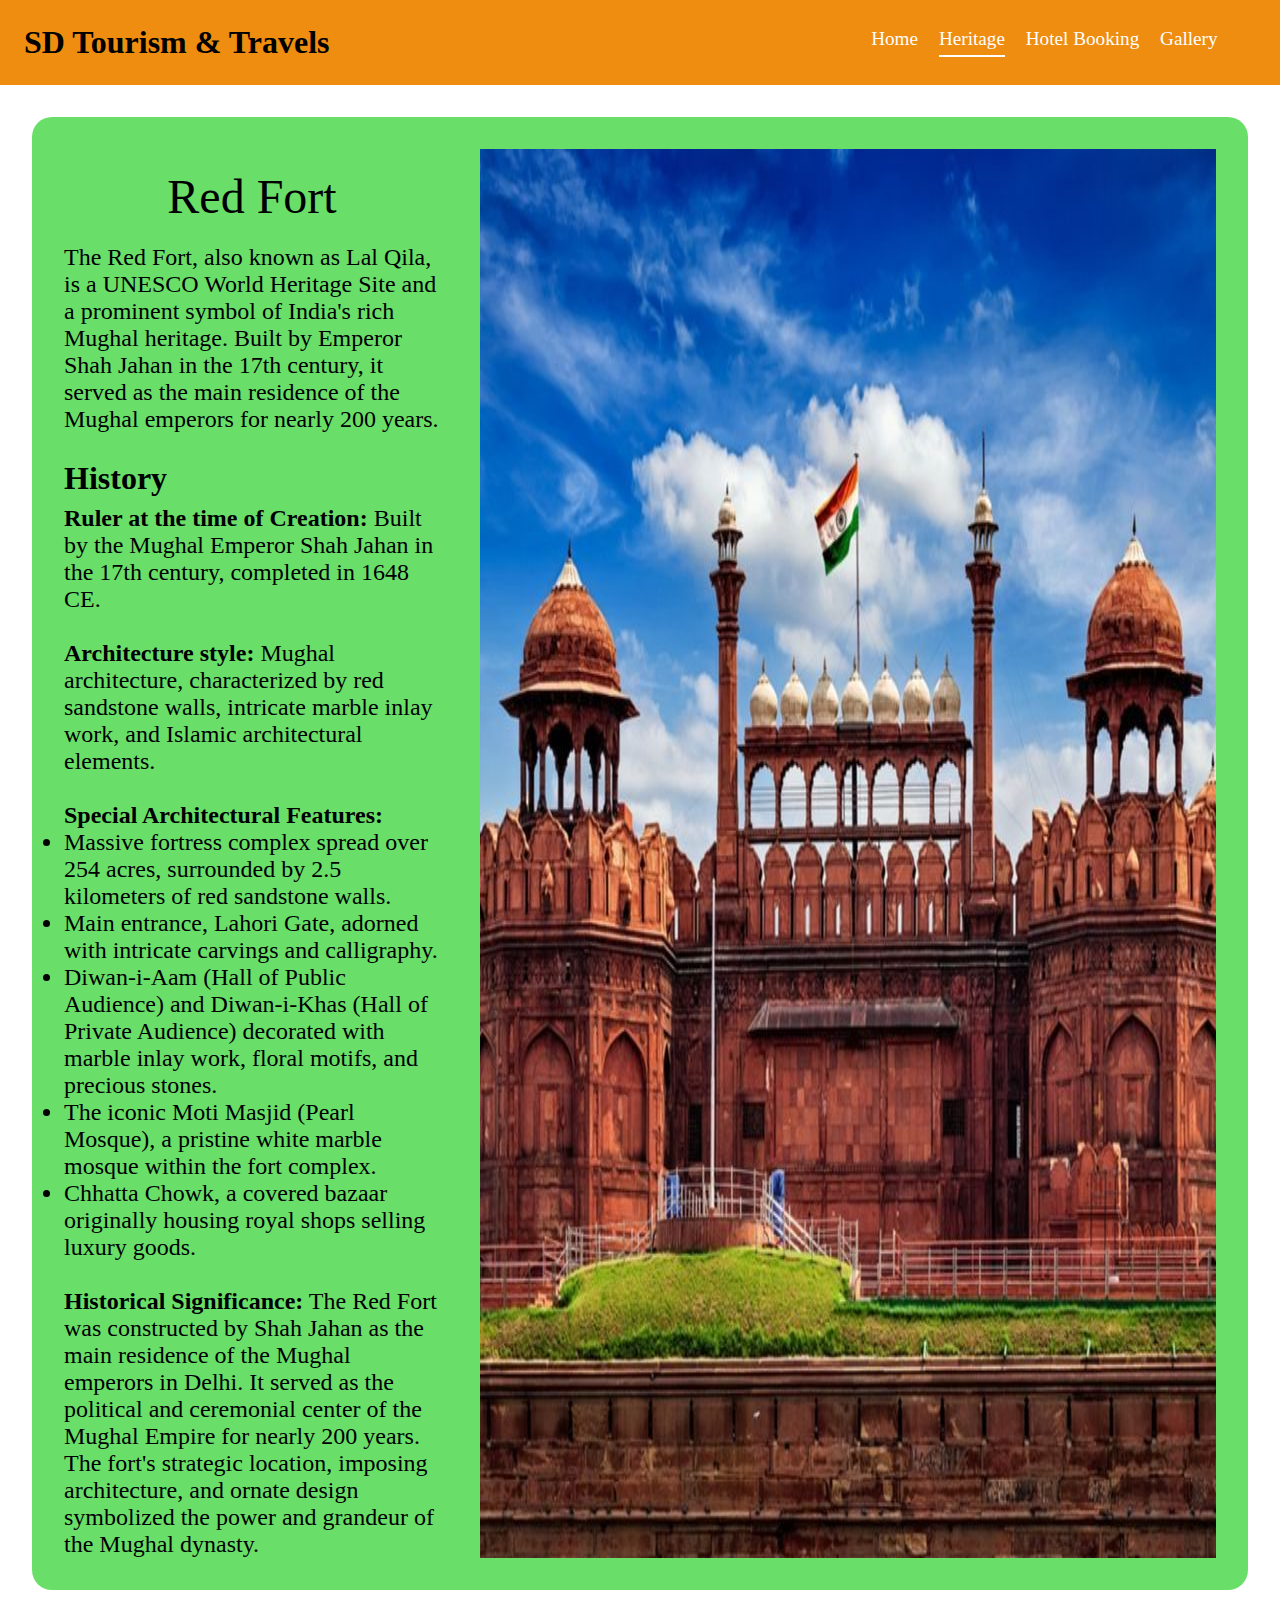
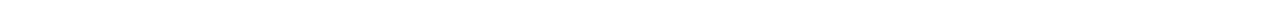
<file: public/redFort.html>
<!DOCTYPE html>
<html lang="en">

<head>
    <meta charset="UTF-8" />
    <meta name="viewport" content="width=device-width, initial-scale=1.0" />
    <title>SD Tourism & Travels</title>
    <link rel="stylesheet" href="../style.css" />
</head>

<body>
    <header>
        <div class="logo">SD Tourism & Travels</div>
        <div class="navbar">
            <a href="../index.html" class="link">Home</a>
            <a href="heritage.html" class="link" style="border-bottom: 2px solid white">Heritage</a>
            <a href="hotel.html" class="link">Hotel Booking</a>
            <a href="gallery.html" class="link">Gallery</a>
        </div>
    </header>

    <div class="site-content">
        <div class="site-inner-content">
            <div class="heading">Red Fort</div>
            <div>
                The Red Fort, also known as Lal Qila, is a UNESCO World Heritage Site and a prominent symbol of India's rich Mughal heritage. Built by Emperor Shah Jahan in the 17th century, it served as the main residence of the Mughal emperors for nearly 200 years.
            </div>
            <br />
            <div style="font-weight: bold; font-size: 2rem; margin-bottom: 8px">
                History
            </div>
            <div>
                <strong>Ruler at the time of Creation:</strong> Built by the Mughal Emperor Shah Jahan in the 17th century, completed in 1648 CE.
                <br /><br />
                <strong>Architecture style:</strong> Mughal architecture, characterized by red sandstone walls, intricate marble inlay work, and Islamic architectural elements.
                <br /><br />
                <strong>Special Architectural Features:</strong> <br />
                <ul>
                    <li>Massive fortress complex spread over 254 acres, surrounded by 2.5 kilometers of red sandstone walls.</li>
                    <li>Main entrance, Lahori Gate, adorned with intricate carvings and calligraphy.</li>
                    <li>Diwan-i-Aam (Hall of Public Audience) and Diwan-i-Khas (Hall of Private Audience) decorated with marble inlay work, floral motifs, and precious stones.</li>
                    <li>The iconic Moti Masjid (Pearl Mosque), a pristine white marble mosque within the fort complex.</li>
                    <li>Chhatta Chowk, a covered bazaar originally housing royal shops selling luxury goods.</li>
                </ul>
                <br />
                <strong>Historical Significance:</strong> The Red Fort was constructed by Shah Jahan as the main residence of the Mughal emperors in Delhi. It served as the political and ceremonial center of the Mughal Empire for nearly 200 years. The fort's strategic location, imposing architecture, and ornate design symbolized the power and grandeur of the Mughal dynasty.
            </div>
        </div>
        <img src="../assets/images/Red_fort.jpg" alt="" style="margin-left: 40px;" />
    </div>
</body>

</html>
</file>
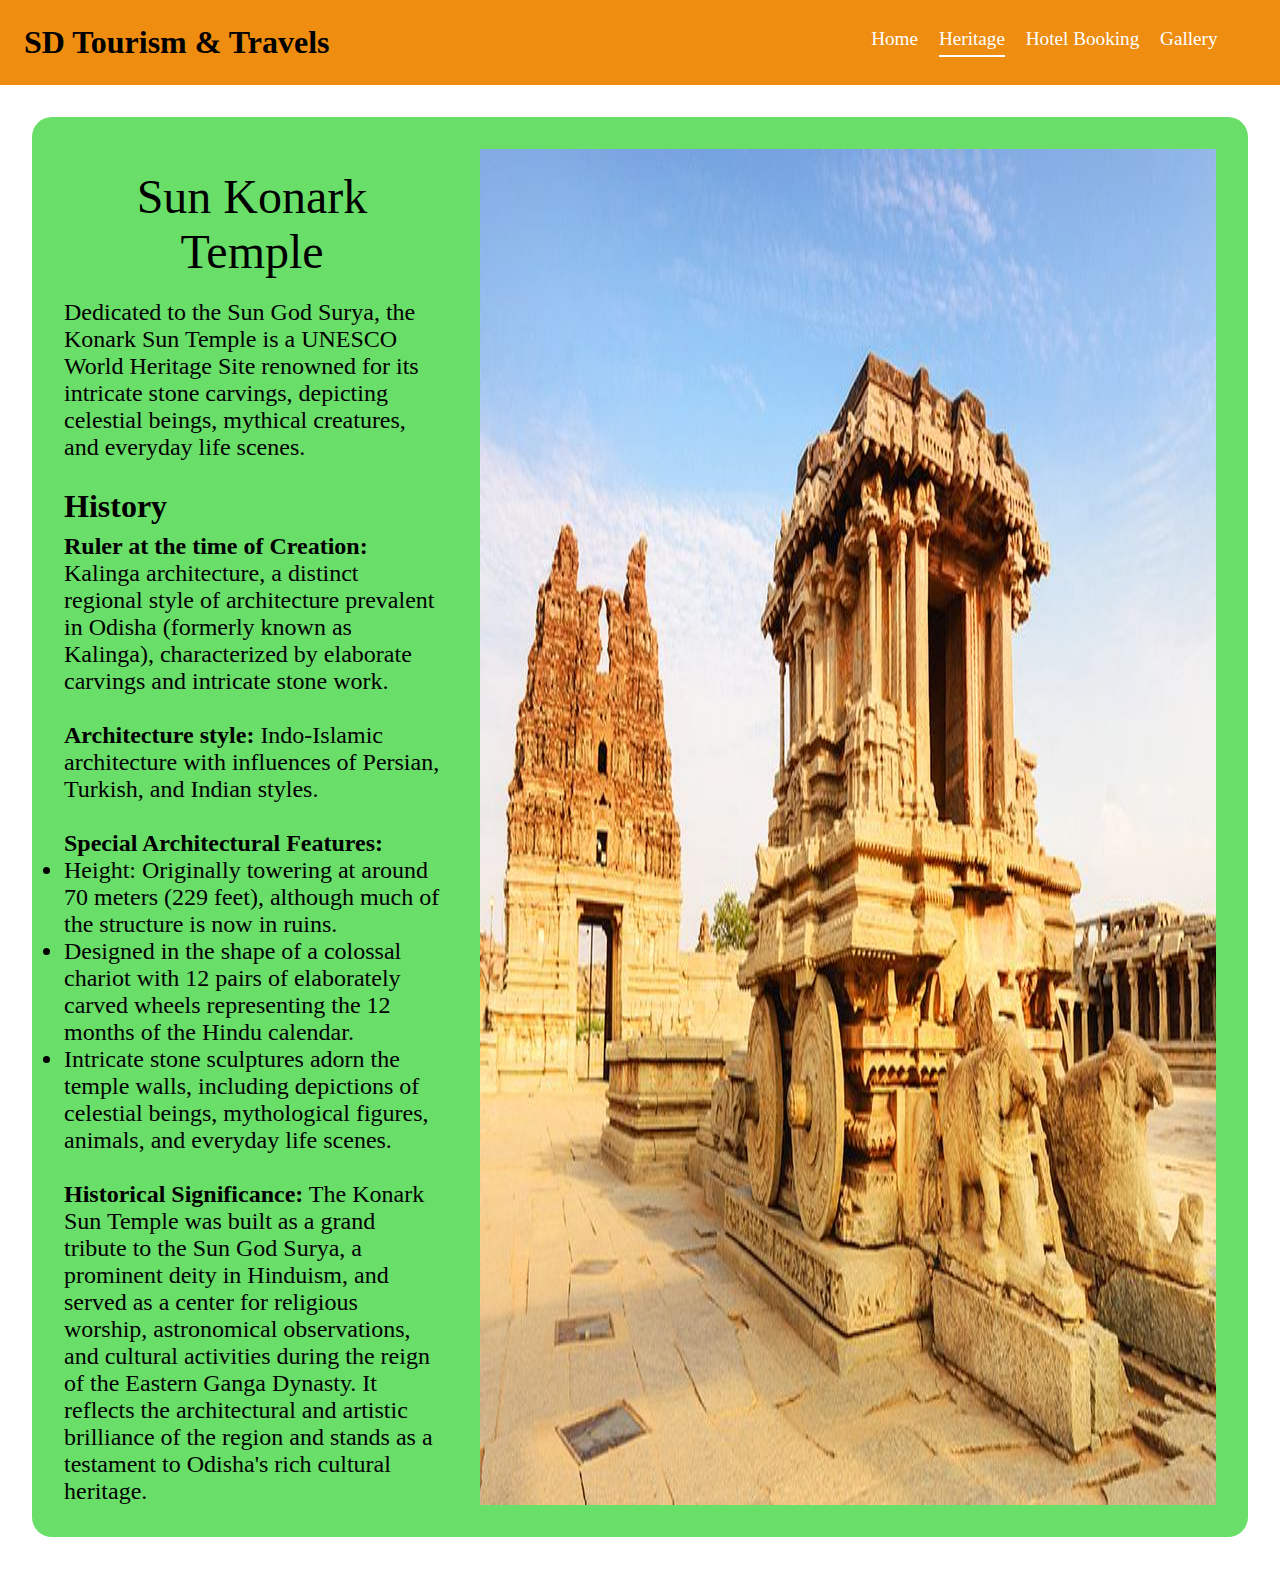
<file: public/sunkonark.html>
<!DOCTYPE html>
<html lang="en">
  <head>
    <meta charset="UTF-8" />
    <meta name="viewport" content="width=device-width, initial-scale=1.0" />
    <title>SD Tourism & Travels</title>
    <link rel="stylesheet" href="../style.css" />
  </head>

  <body>
    <header>
      <div class="logo">SD Tourism & Travels</div>
      <div class="navbar">
        <a href="../index.html" class="link">Home</a>
        <a
          href="heritage.html"
          class="link"
          style="border-bottom: 2px solid white"
          >Heritage</a
        >
        <a href="hotel.html" class="link">Hotel Booking</a>
        <a href="gallery.html" class="link">Gallery</a>
      </div>
    </header>

    <div class="site-content">
      <div class="site-inner-content">
        <div class="heading">Sun Konark Temple</div>
        <div>
          Dedicated to the Sun God Surya, the Konark Sun Temple is a UNESCO
          World Heritage Site renowned for its intricate stone carvings,
          depicting celestial beings, mythical creatures, and everyday life
          scenes.
        </div>
        <br />
        <div style="font-weight: bold; font-size: 2rem; margin-bottom: 8px">
          History
        </div>
        <div>
          <strong>Ruler at the time of Creation:</strong> Kalinga architecture,
          a distinct regional style of architecture prevalent in Odisha
          (formerly known as Kalinga), characterized by elaborate carvings and
          intricate stone work. <br /><br />
          <strong>Architecture style:</strong> Indo-Islamic architecture with
          influences of Persian, Turkish, and Indian styles. <br /><br />
          <strong>Special Architectural Features:</strong> <br />
          <ul>
            <li>
              Height: Originally towering at around 70 meters (229 feet),
              although much of the structure is now in ruins.
            </li>
            <li>
              Designed in the shape of a colossal chariot with 12 pairs of
              elaborately carved wheels representing the 12 months of the Hindu
              calendar.
            </li>
            <li>
              Intricate stone sculptures adorn the temple walls, including
              depictions of celestial beings, mythological figures, animals, and
              everyday life scenes.
            </li>
          </ul>
          <br />
          <strong>Historical Significance:</strong> The Konark Sun Temple was
          built as a grand tribute to the Sun God Surya, a prominent deity in
          Hinduism, and served as a center for religious worship, astronomical
          observations, and cultural activities during the reign of the Eastern
          Ganga Dynasty. It reflects the architectural and artistic brilliance
          of the region and stands as a testament to Odisha's rich cultural
          heritage.
        </div>
      </div>
      <img src="../assets/images/img6.jpg" alt="" style="margin-left: 40px" />
    </div>
  </body>
</html>
</file>
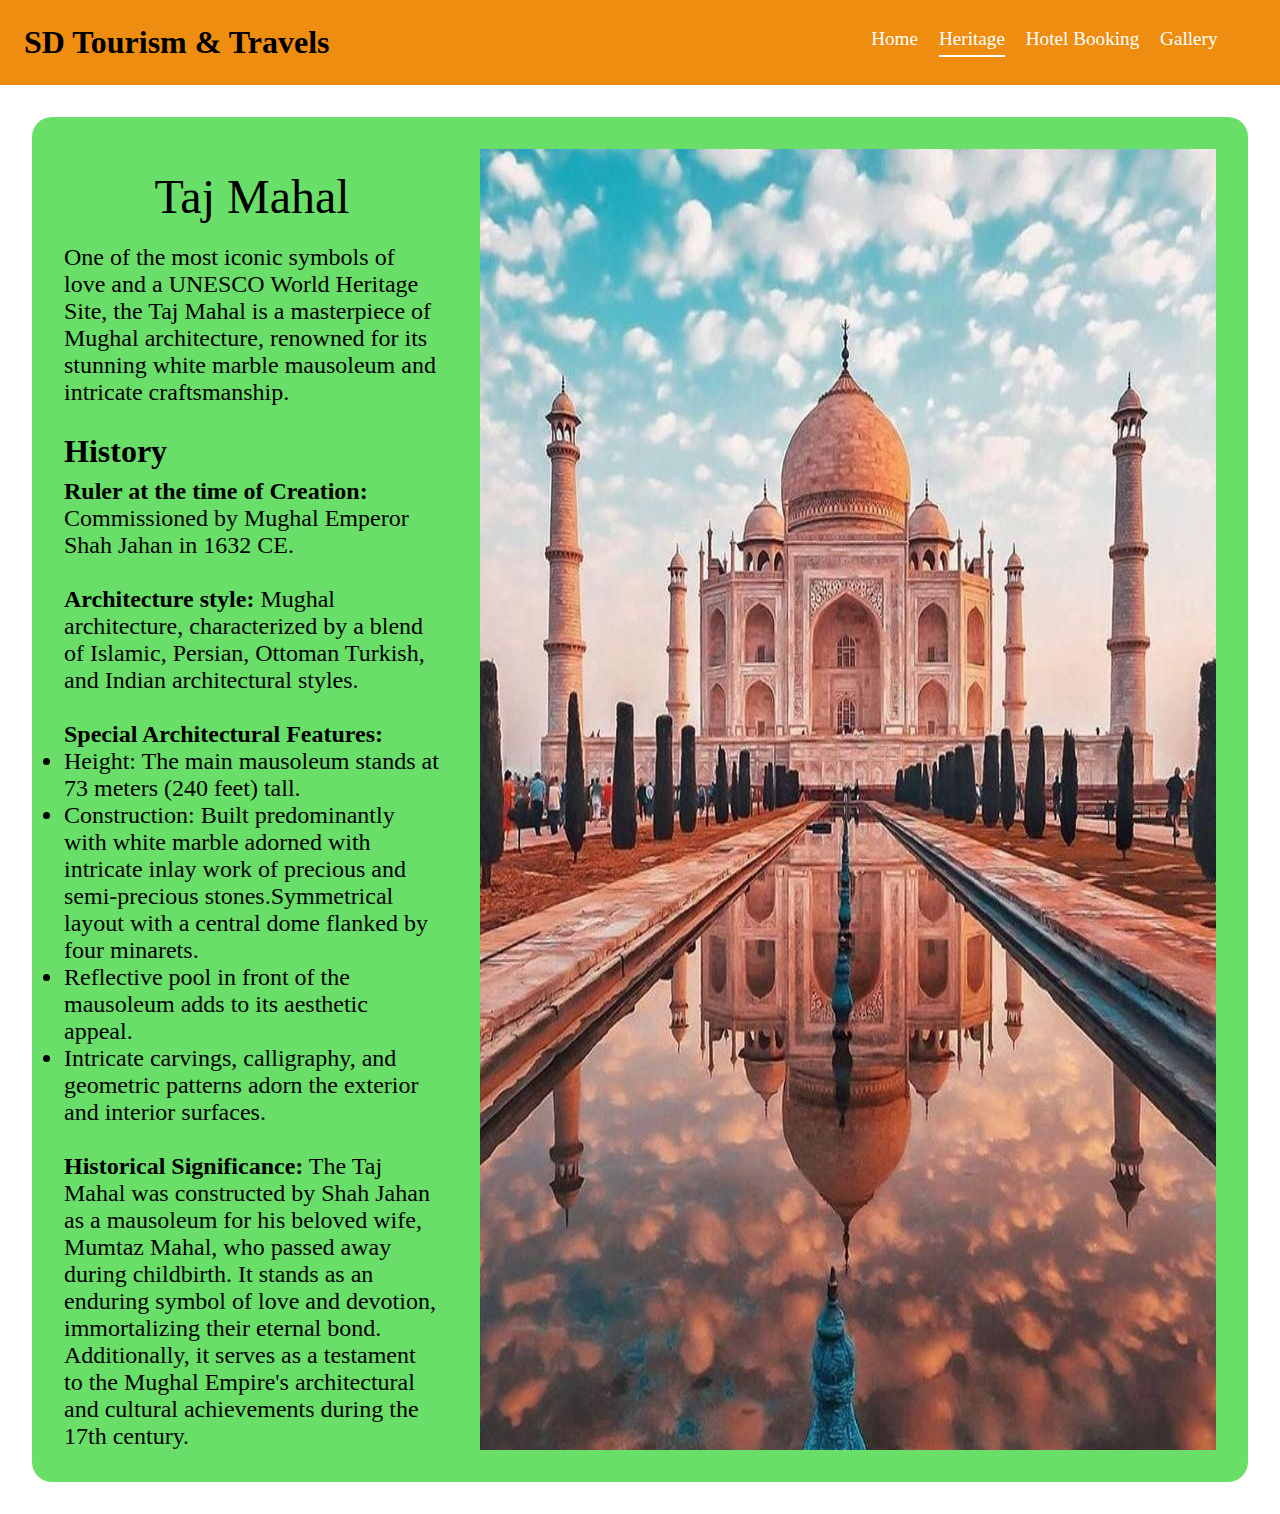
<file: public/taj.html>
<!DOCTYPE html>
<html lang="en">

<head>
    <meta charset="UTF-8" />
    <meta name="viewport" content="width=device-width, initial-scale=1.0" />
    <title>SD Tourism & Travels</title>
    <link rel="stylesheet" href="../style.css" />
</head>

<body>
    <header>
        <div class="logo">SD Tourism & Travels</div>
        <div class="navbar">
            <a href="../index.html" class="link">Home</a>
            <a href="heritage.html" class="link" style="border-bottom: 2px solid white">Heritage</a>
            <a href="hotel.html" class="link">Hotel Booking</a>
            <a href="gallery.html" class="link">Gallery</a>
        </div>
    </header>

    <div class="site-content">
        <div class="site-inner-content">
            <div class="heading">Taj Mahal</div>
            <div>
                One of the most iconic symbols of love and a UNESCO World Heritage Site, the Taj Mahal is a masterpiece of Mughal architecture, renowned for its stunning white marble mausoleum and intricate craftsmanship.
            </div>
            <br />
            <div style="font-weight: bold; font-size: 2rem; margin-bottom: 8px">
                History
            </div>
            <div>
                <strong>Ruler at the time of Creation:</strong> Commissioned by Mughal Emperor Shah Jahan in 1632 CE.
                <br /><br />
                <strong>Architecture style:</strong> Mughal architecture, characterized by a blend of Islamic, Persian, Ottoman Turkish, and Indian architectural styles.
                <br /><br />
                <strong>Special Architectural Features:</strong> <br />
                <ul>
                    <li>Height: The main mausoleum stands at 73 meters (240 feet) tall.</li>
                    <li>Construction:
                        Built predominantly with white marble adorned with intricate inlay work of precious and semi-precious stones.Symmetrical layout with a central dome flanked by four minarets.</li>
                    <li>Reflective pool in front of the mausoleum adds to its aesthetic appeal.</li>
                    <li>Intricate carvings, calligraphy, and geometric patterns adorn the exterior and interior surfaces.</li>
                </ul>
                <br />
                <strong>Historical Significance:</strong> The Taj Mahal was constructed by Shah Jahan as a mausoleum for his beloved wife, Mumtaz Mahal, who passed away during childbirth. It stands as an enduring symbol of love and devotion, immortalizing their eternal bond. Additionally, it serves as a testament to the Mughal Empire's architectural and cultural achievements during the 17th century.
            </div>
        </div>
        <img src="../assets/images/taj_mahal.jpg" alt="" style="margin-left: 40px;" />
    </div>
</body>

</html>
</file>
<file: style.css>
*{
    margin: 0;
    padding: 0;
}

.link{
    color: white;
    text-decoration: none;
}
header{
    padding: 1.5rem ;
    background-color: rgb(238, 141, 15);
    display: flex;
    justify-content: space-between;
    align-items: center;
}
.logo{
    font-weight: bold;
    font-size: 2rem;
}
.logo:hover{
    transform: scale(1.1);
    transition: all 0.1s ease-in-out;
}
.navbar{
    display: flex;
    gap:1.3rem;
    font-size: 1.2rem;
    padding-right: 2em;
}

.navbar>a{
    padding-bottom: 5px;
}
.navbar>a:hover{
    border-bottom: 2px solid white;
}
.image{
    position: relative;
}
.image>img{
    position: absolute;
    filter: brightness(80%);
}
.img-content{
    position: absolute;
    color: white;
    font-size: 5rem;
    text-align: center;
    text-shadow: 0px 0px 10px black;
    top: 50%;
    left: 50%;
    transform: translate(-50%, 50%);
    
}
  * {
    box-sizing: border-box;
}

.bg-img {
    background-image: url('./assets/images/hotelGormpg2.jpg');
    background-size: cover;
    height: 95vh;
    background-position: center;
    background-repeat: no-repeat;
    position: relative;
}
.container {
    position: absolute;
    left: 1rem;
    top: 1rem;
    margin: 20px;
    max-width: 35%;
    padding: 1.5rem;
    background-color: rgba(255,255,255,0.5);
    border-radius: 1.5rem;
}


input,select {
    width: 100%;
    padding: 15px;
    margin: 5px 0 22px 0;
    border: none;
    background: #f1f1f1;
    border-radius: 1rem;
}

input,select:focus {
    outline: none;
}
.btn {
    background-color: #04AA6D;
    font-size: 1.1rem;
    color: white;
    padding: 16px 20px;
    border: none;
    cursor: pointer;
    width: 100%;
    opacity: 0.85;
}

.btn:hover {
    opacity: 1;
    box-shadow: 0px 0px 10px #04AA6D;
    font-size: 1.2rem;
    text-shadow: 0px 0px 1px black;
    transition: all 0.1s ease-in-out;
}
.heading{
    font-size: 3rem;
    margin: 20px;
    text-align: center;
}
.photo-list{
    display: flex;
    gap: 1rem;
    justify-content: space-evenly;
    flex-wrap: wrap;
}
.photo-list>img, .photo-list>a>img{
    height: 300px;
    width: 300px;
}
.photo-list>img:hover, .photo-list>a:hover{ 
    box-shadow: 0px 0px 15px black;
}
.box-content{
    background-color:rgba(28, 206, 28, 0.662);
    margin: 2rem;
    padding: 2rem;
    border-radius: 20px;
    font-size: 1.5rem;
}
.site-content{
    background-color:rgba(28, 206, 28, 0.662);
    display: flex;
    justify-content: space-between;
    margin: 2rem;
    padding: 2rem;
    border-radius: 20px;
    font-size: 1.5rem;
}
</file>
